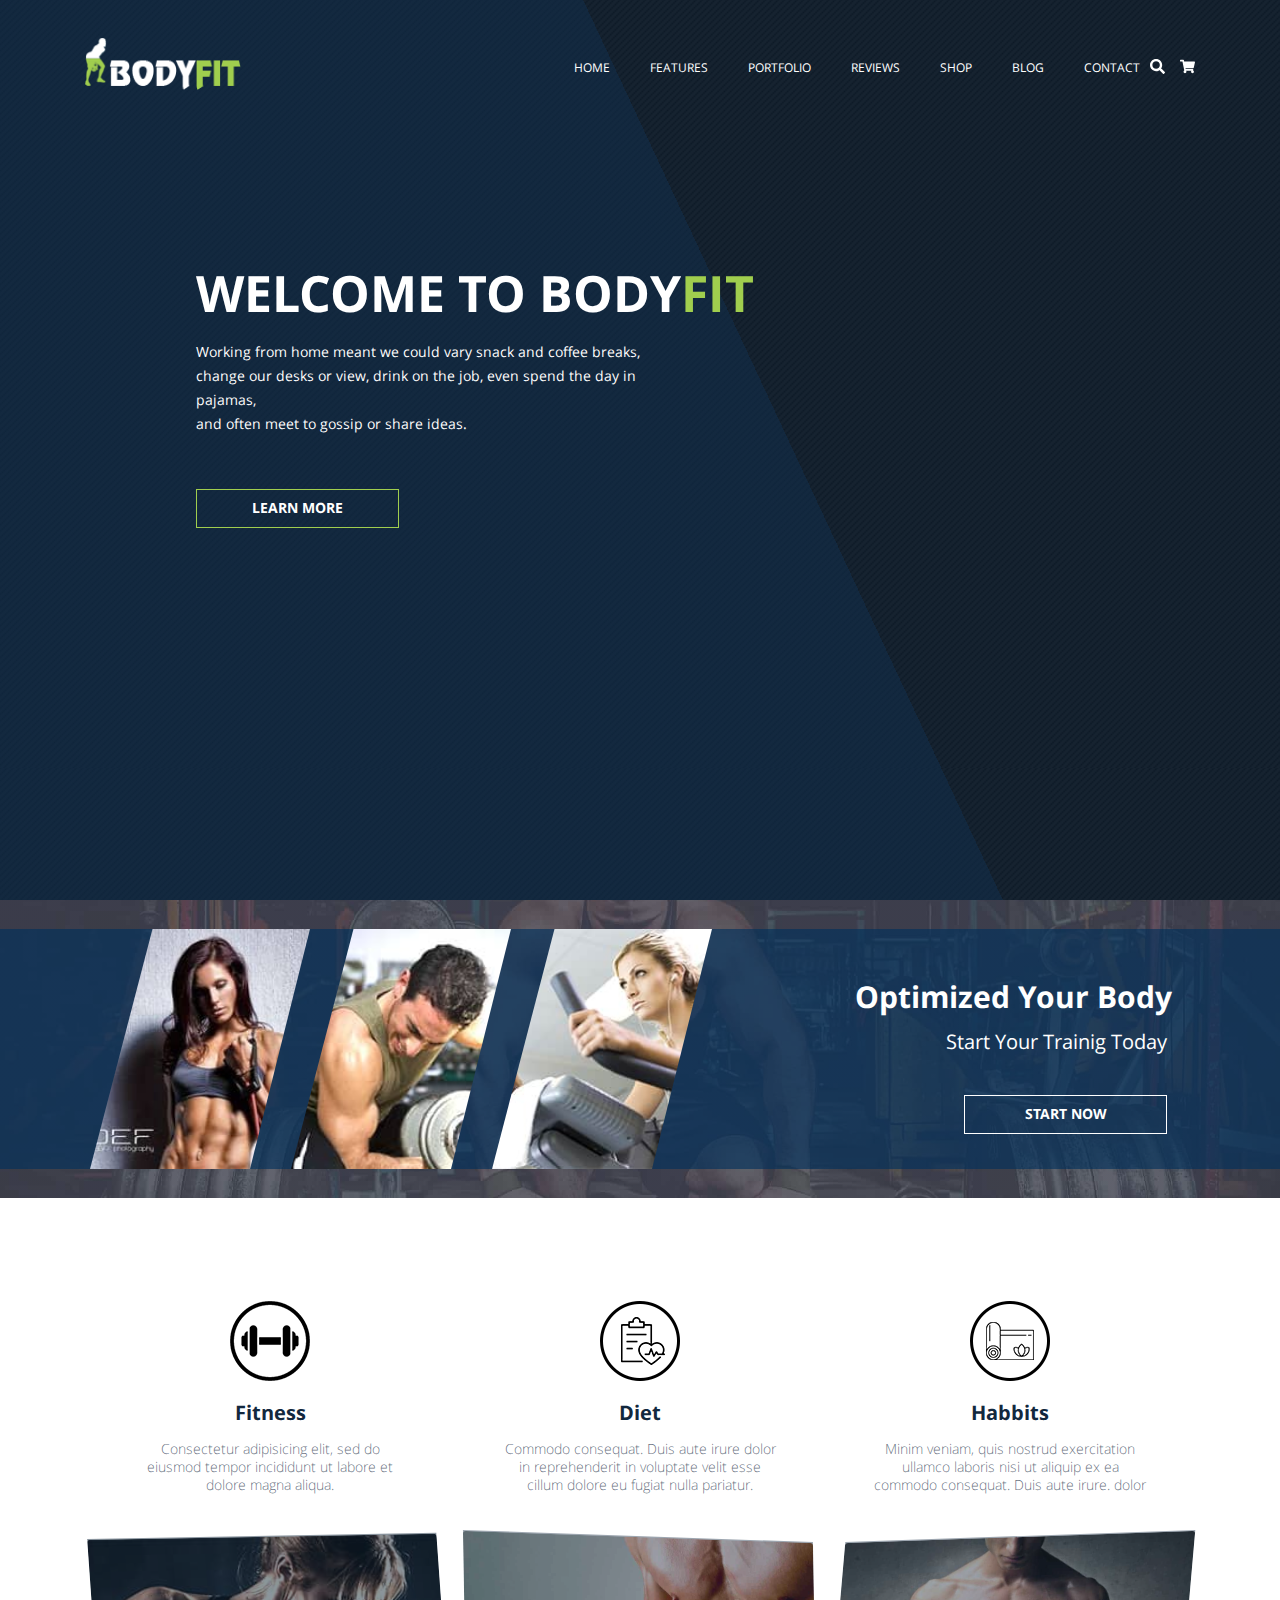
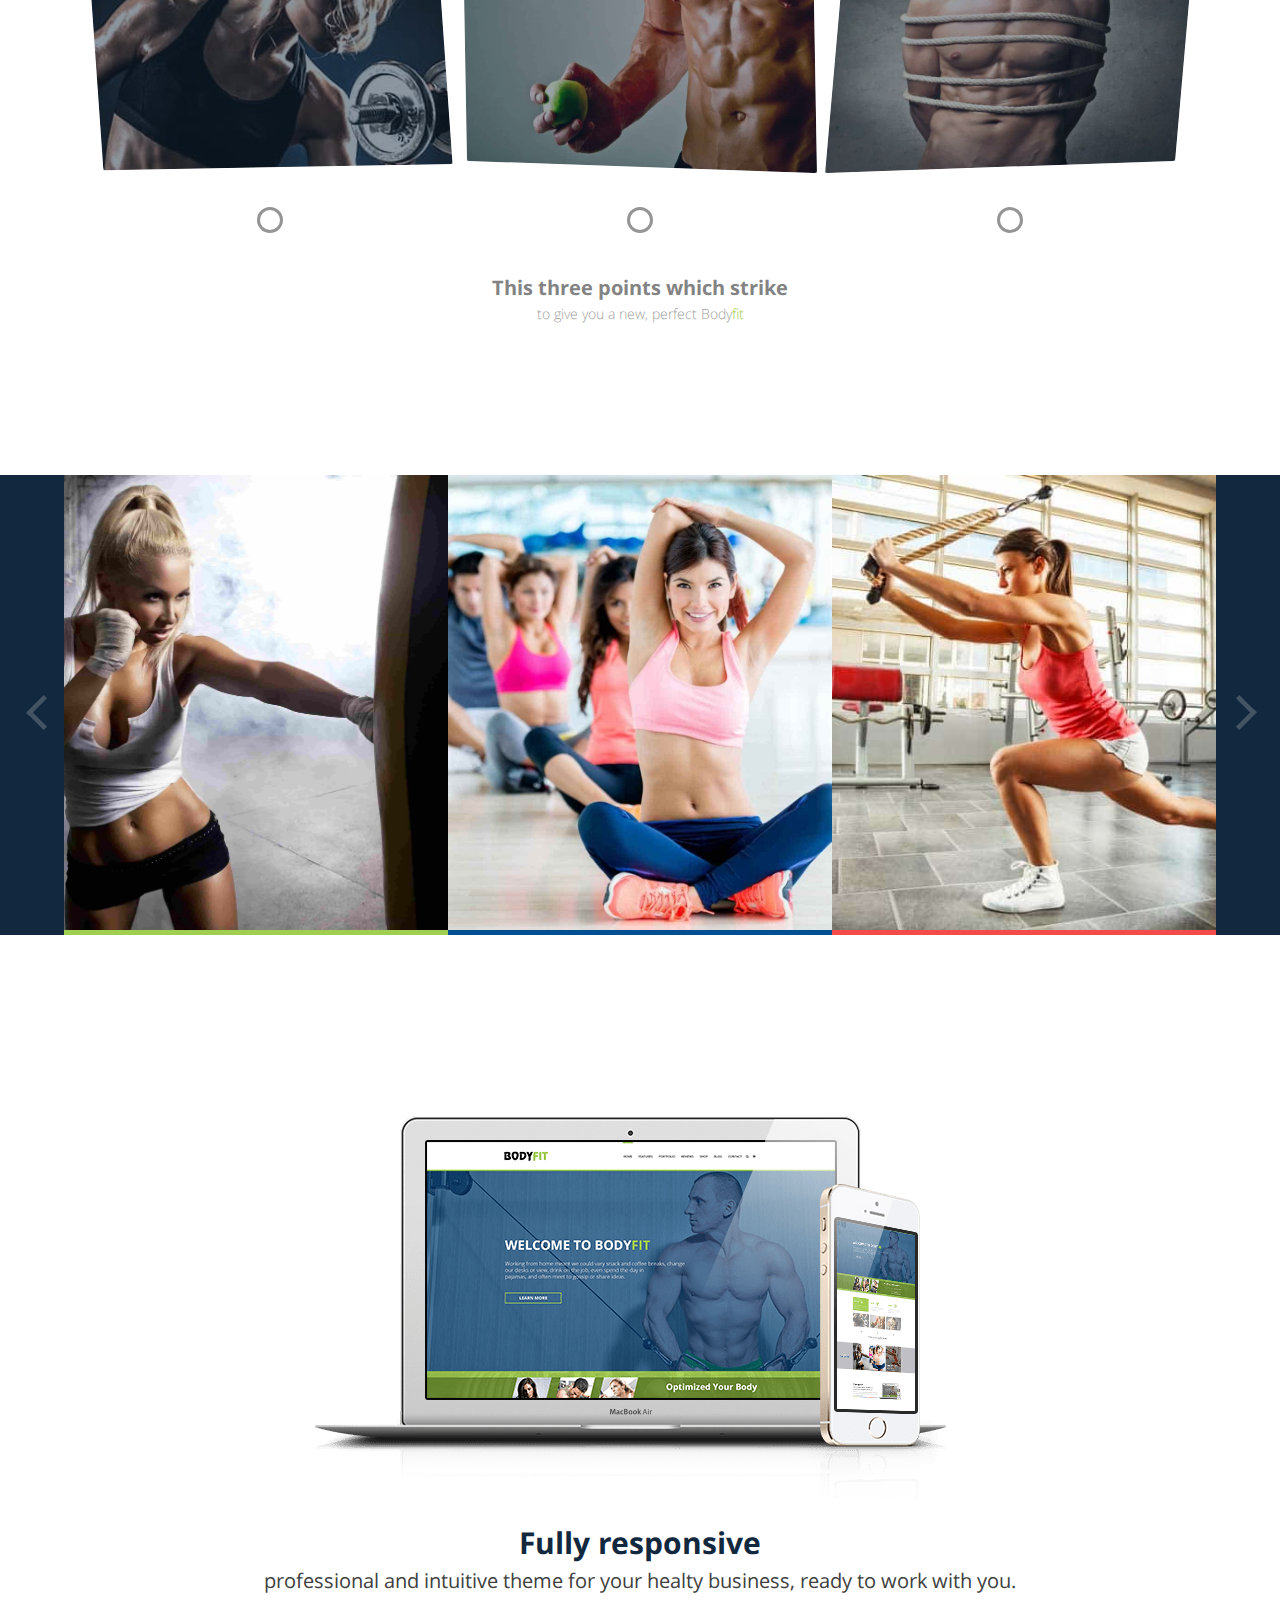
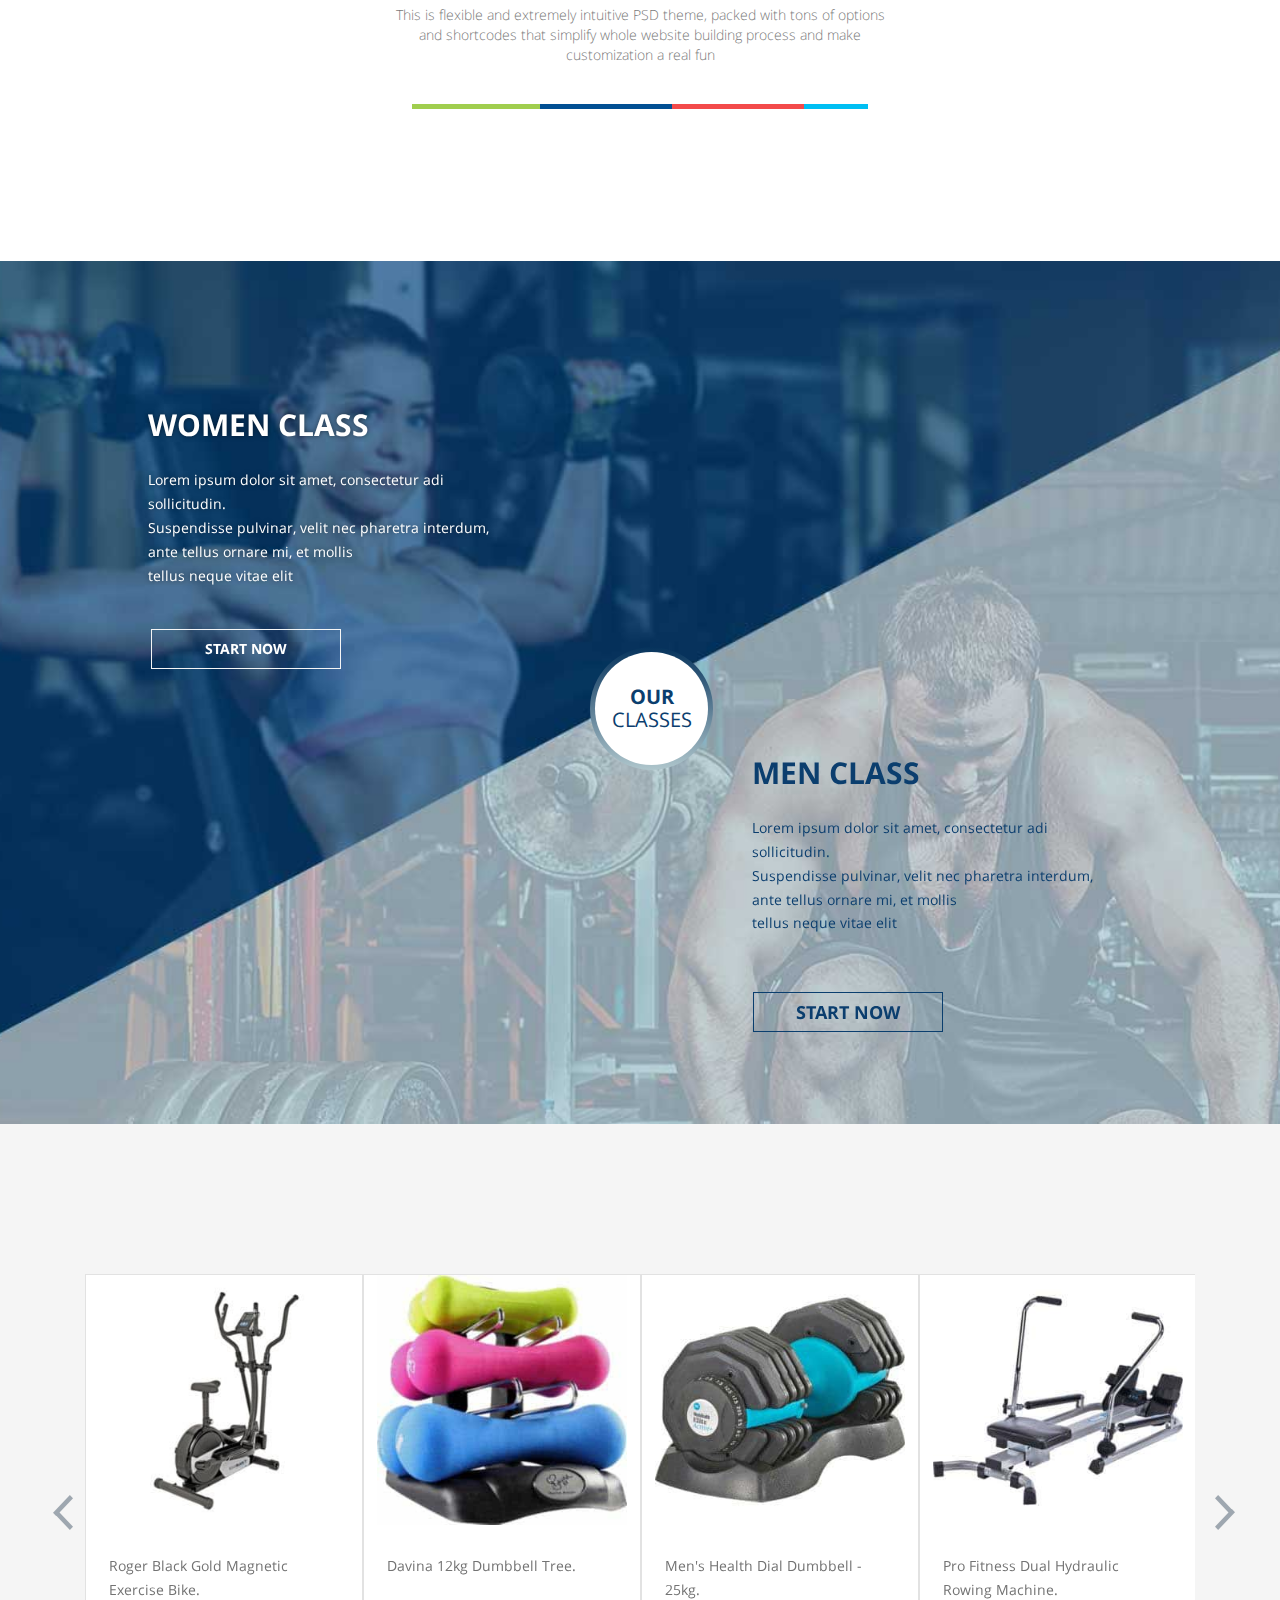
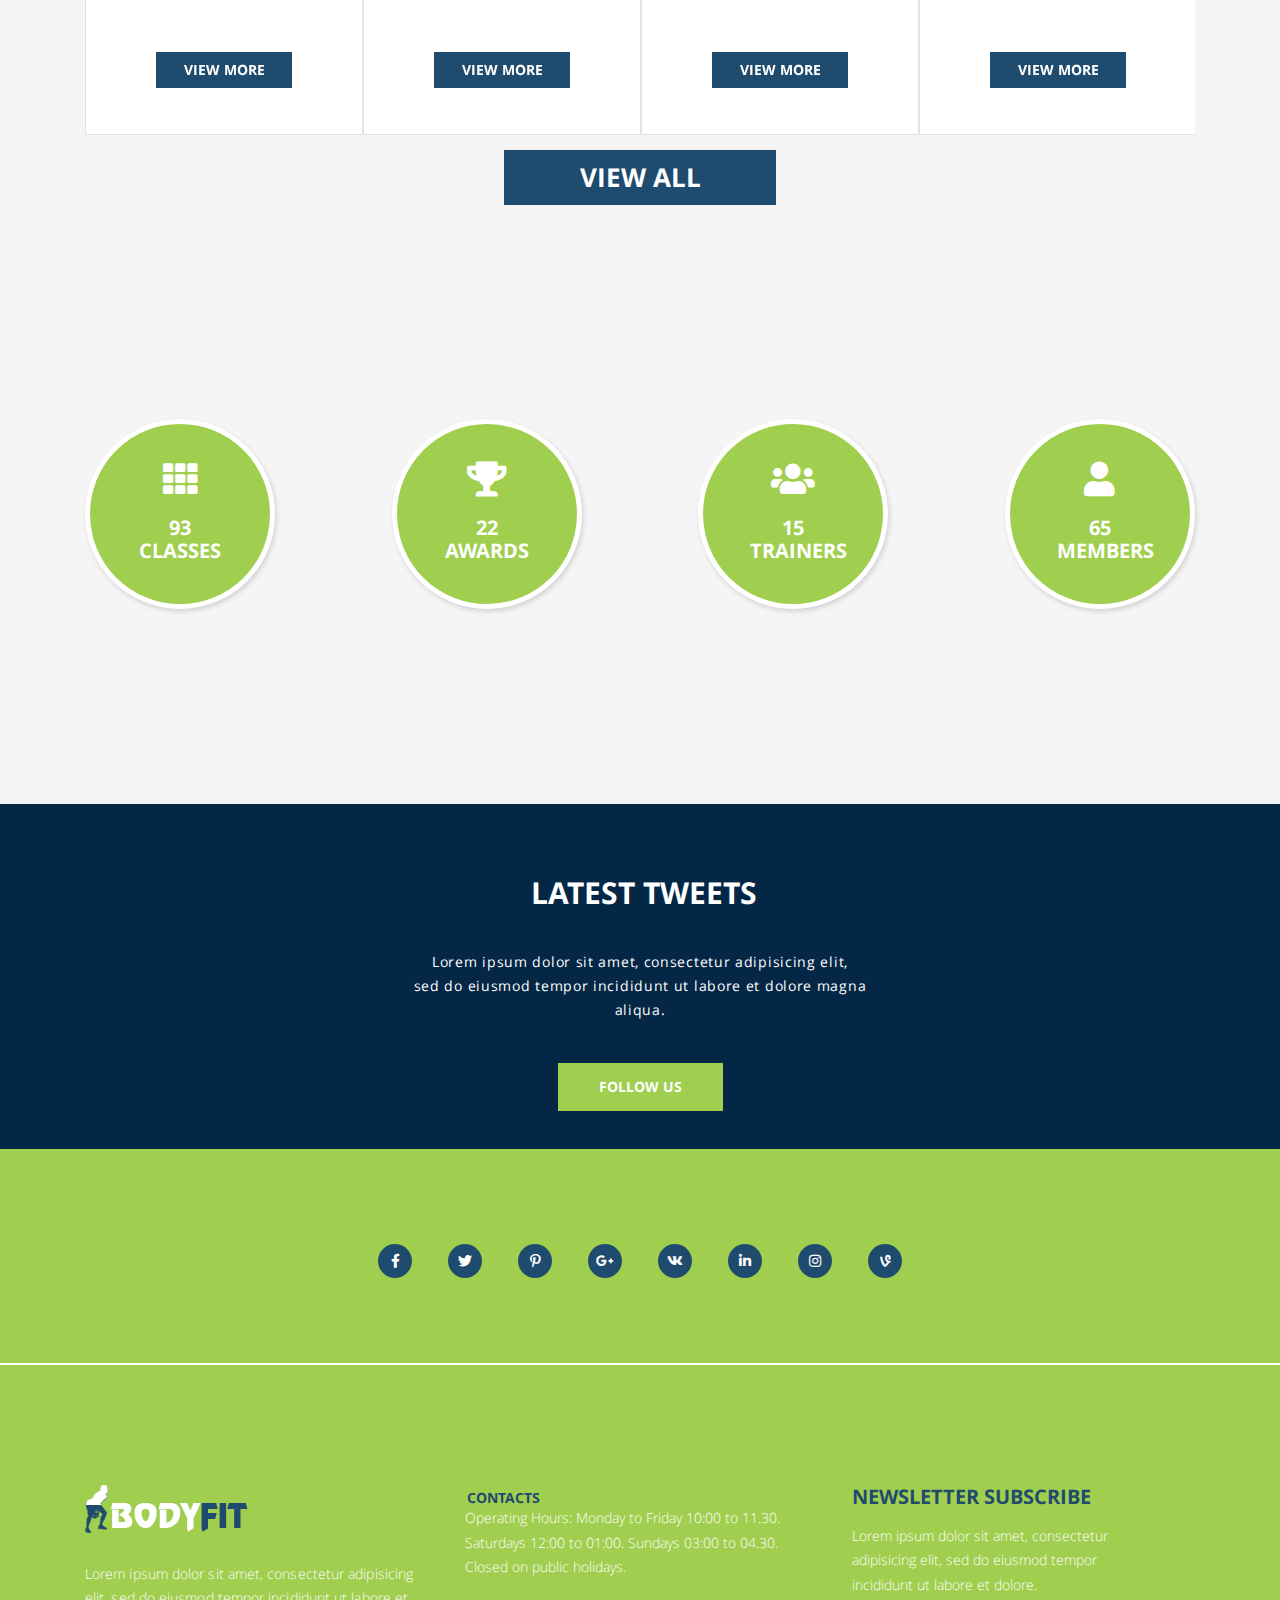
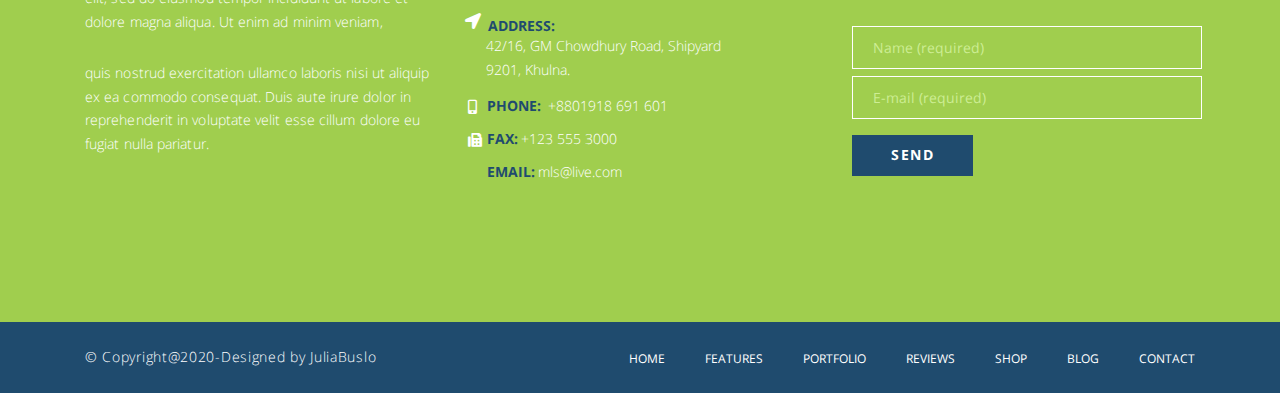
<file: index.html>
<!DOCTYPE html>
<html lang="en">
<head>
  <meta charset="UTF-8">
  <meta name="viewport" content="width=device-width, initial-scale=1.0">
  <meta http-equiv="X-UA-Compatible" content="ie=edge">
  <meta name="description" content="Optimized Your Body">
  <title>BODYFIT</title>
  <link rel="shortcut icon" href="./media/favicon.png" type="image/png">
  <link rel="stylesheet" href="./css/all.min.css">
  <link rel="stylesheet" href="./css/slick.css">
  <link rel="stylesheet" href="./css/slick-theme.css">
  <link rel="stylesheet" href="./fancybox/jquery.fancybox.min.css">
  <link rel="stylesheet" href="./css/main.css">
</head>
<body>
  <!-- header section -->
  <section class="header-container">
    <header class="header">
      <div class="container">
        <a class="logo" href="#home">
          <img src="./media/Logotype.png" alt="logotype image">
        </a>
        <div class="menu-container">
          <nav class="header-nav">
            <ul>
              <li><a href="#home">HOME</a></li>
              <li><a href="#features">FEATURES</a></li>
              <li><a href="#portfolio">PORTFOLIO</a></li>
              <li><a href="#reviews">REVIEWS</a></li>
              <li><a href="#shop">SHOP</a></li>
              <li><a href="#blog">BLOG</a></li>
              <li><a href="#contact">CONTACT</a></li>
            </ul>
          </nav>
          <ul class="menu-icons">
            <li><a href="#"><img src="./media/Search_icon.svg" alt="Search icon"></a></li>
            <li><a href="#"><img src="./media/shopping.svg" alt="Basket icon"></a></li>
          </ul>
        </div>
        <div class="menu-mobile">
          <div class="menu-mobile-btn">
            <span class="line-menu half start"></span>
            <span class="line-menu"></span>
            <span class="line-menu half end"></span>
          </div>
          <nav class="menu-box">
            <ul>
              <li><a class="menu-item" href="#home">HOME</a></li>
              <li><a class="menu-item" href="#features">FEATURES</a></li>
              <li><a class="menu-item" href="#portfolio">PORTFOLIO</a></li>
              <li><a class="menu-item" href="#reviews">REVIEWS</a></li>
              <li><a class="menu-item" href="#shop">SHOP</a></li>
              <li><a class="menu-item" href="#blog">BLOG</a></li>
              <li><a class="menu-item" href="#contact">CONTACT</a></li>
            </ul>
          </nav>
        </div>
      </div>
    </header>
    <div class="wr-title-text" id="home">
      <h1>WELCOME TO BODY<span class="logo-decoration">FIT</span></h1>
      <p>Working from home meant we could vary snack and coffee breaks, change our desks or view, drink on the job, even spend the day in pajamas,<br> and often meet to gossip or share ideas.</p>
      <a href="#class">LEARN MORE</a>
    </div>
    <ul class="navigation-slides">
      <li></li>
      <li></li>
      <li></li>
      <li></li>
      <li></li>
      <li></li>
    </ul>
  </section>
  <!-- features section -->
  <section class="wr-features" id="features">
    <div class="features-bg">
      <div class="container">
        <div class="features-workout-images">
          <div class="workout-title" data-title="WORKOUT FOR WOMEN
        WORKOUT FOR MEN">
            <img src="./media/features-first.jpg" alt="picture of sporty woman">
          </div>   
          <div class="workout-title" data-title="WORKOUT FOR WOMEN
        WORKOUT FOR MEN">
            <img src="./media/features-second.jpg" alt="picture of sporty man">
          </div>  
          <div class="workout-title" data-title="WORKOUT FOR WOMEN
          WORKOUT FOR MEN">
            <img src="./media/features-third.jpg" alt="picture of sporty girl">
          </div>  
        </div>
        <div class="fearure-title-text">
          <h3>Optimized Your Body </h3>
          <p>Start Your Trainig Today </p>
          <a href="#portfolio">START NOW</a>
        </div>
      </div>
    </div>
  </section>
<!-- services section -->
  <section class="wr-services" id="portfolio">
    <div class="container">
      <div class="services-content">
        <div class="serv-icons-fitness">
          <img src="./media/services-icon-fitness.png" alt="icon fitness">
          <h4>Fitness</h4>
          <p>Consectetur adipisicing elit, sed do eiusmod tempor incididunt ut labore et dolore magna aliqua.</p>
        </div>
        <div class="serv-image-fitness">
          <img src="./media/services-first.jpg" alt="picture of fitness">
          <div class="image-color"></div>
        </div>
        <span class="serv-ellipse-fitness"></span>
        <div class="serv-icons-diet">
          <img src="./media/services-icon-diet.png" alt="icon diet">
          <h4>Diet</h4>
          <p>Commodo consequat. Duis aute irure dolor in reprehenderit in voluptate velit esse cillum dolore eu fugiat nulla pariatur. 
  
              Excepteur sint occaecat cupidatat non proident, sunt in culpa qui officia deserunt mollit anim id est laborum. Sed ut perspiciatis unde omnis iste natus error sit voluptatem accusantium doloremque laudantium, totam rem aperiam, eaque ipsa quae ab illo inventore veritatis et quasi architecto beatae vitae dicta sunt explicabo. Nemo enim ipsam voluptatem quia voluptas sit aspernatur aut odit aut fugit, sed quia consequuntur magni dolores eos qui ratione voluptatem sequi nesciunt. Neque porro quisquam est, qui dolorem ipsum quia dolor sit amet, consectetur, adipisci velit, sed quia non numquam eius modi tempora incidunt ut labore et dolore magnam aliquam quaerat voluptatem.
              
               cupidatat non proident, sunt in culpa qui officia deserunt mollit anim id est laborum. Sed ut perspiciatis unde omnis iste natus error sit voluptatem accusantium doloremque laudantium, totam rem aperiam, eaque ipsa quae ab illo inventore veritatis et quasi architecto beatae vitae dicta sunt explicabo. Nemo enim ipsam voluptatem quia voluptas sit aspernatur aut odit aut fugit, sed quia consequuntur magni dolores eos qui ratione voluptatem sequi nesciunt. Neque porro quisquam est, qui dolorem ipsum quia dolor sit amet, consectetur, adipisci velit, sed quia non numquam eius modi tempora incidunt ut labore et dolore magnam aliquam quaerat voluptatem.</p>
        </div>
        <div class="serv-image-diet">
          <img src="./media/services-second.jpg" alt="picture of diet">
          <div class="image-color2"></div>
        </div>
        <span class="serv-ellipse-diet"></span>
        <div class="serv-icons-habbits">
          <img src="./media/services-icon-habbits.png" alt="icon habbits">
          <h4>Habbits</h4>
          <p>Minim veniam, quis nostrud exercitation ullamco laboris nisi ut aliquip ex ea commodo consequat. Duis aute irure.
  
              dolor in reprehenderit in voluptate velit esse cillum dolore eu fugiat nulla pariatur. Excepteur sint occaecat cupidatat non proident, sunt in culpa qui officia deserunt mollit anim id est laborum. Sed ut perspiciatis unde omnis iste natus error sit voluptatem accusantium doloremque laudantium, totam rem aperiam, eaque ipsa quae ab illo inventore veritatis et quasi architecto beatae vitae dicta sunt explicabo. Nemo enim ipsam voluptatem quia voluptas sit aspernatur aut odit aut fugit, sed quia consequuntur magni dolores eos qui ratione voluptatem sequi nesciunt. Neque porro quisquam est, qui dolorem ipsum quia dolor sit amet, consectetur, adipisci velit, sed quia non numquam eius modi tempora incidunt ut labore et dolore magnam aliquam quaerat voluptatem.</p>
        </div>
        <div class="serv-image-habbits">
          <img src="./media/services-third.jpg" alt="picture of Habbits">
          <div class="image-color3"></div>
        </div>
        <span class="serv-ellipse-habbits"></span>
      </div>
      <div class="service-description">
        <p>This three points which strike</p>
        <p>to give you a new, perfect Body<span>fit</span></p>
      </div>
    </div>
  </section>
<!-- daily shedule section -->
  <section class="wr-shedule" id="reviews">
    <div class="container">
      <div class="shedule-slider">
        <div class="slide slide-border-green">
          <img src="./media/dailyshedule-slider-first.jpg" alt="picture for boxing classes">
          <div class="shedule-hidden">
            <p>BOXING FOR GIRLS</p>
            <p>10:30 AM - 11:30 AM</p>
          </div>
        </div>
        <div class="slide slide-border-blue">
          <img src="./media/dailyshedule-slider-second.jpg" alt="picture for yoga classes">
          <div class="shedule-hidden">
            <p>YOGA FOR GIRLS</p>
            <p>12:00 PM - 01:00 PM</p>
          </div>
        </div>
        <div class="slide slide-border-red">
          <img src="./media/dailyshedule-slider-third.jpg" alt="picture for fitness classes">
          <div class="shedule-hidden">
            <p>FITNESS FOR GIRLS</p>
            <p>04:00 PM - 05:00 PM</p>
          </div>
        </div>
        <div class="slide slide-border-yellow">
          <img src="./media/dailyshedule-slider-fourth.jpg" alt="picture for strength exercises">
          <div class="shedule-hidden">
            <p>STRENGTH FOR GIRLS</p>
            <p>06:30 PM - 07:30 PM</p>
          </div>
        </div>
      </div>
    </div>
  </section>
<!-- responsive section -->
  <section class="wr-responsive">
    <div class="container">
      <div class="digital">
        <img src="./media/digital-display.png" alt="picture of Macbook and iphone">
      </div>
      <div class="responsive-text">
        <h4>Fully responsive</h4>
        <p>professional and intuitive theme for your healty business, ready to work with you.</p>
        <p>This is flexible and extremely intuitive PSD theme, packed with tons of options 
          and shortcodes that simplify whole website building process and
          make customization a real fun</p>
      </div>
    </div>
  </section>
<!-- class section -->
  <section class="wr-class" id="class">
    <div class="container">
      <div class="class-body-text">
        <a href="#home">OUR
        <span>CLASSES</span></a>
      </div>
      <div class="women-classes">
        <h4>WOMEN CLASS</h4>
        <p>Lorem ipsum dolor sit amet, consectetur adi sollicitudin.
          Suspendisse pulvinar, velit nec pharetra interdum, 
          ante tellus ornare mi, et mollis 
          tellus neque vitae elit</p>
        <a href="#home">START NOW</a>
      </div>
      <div class="men-classes">
        <h4>MEN CLASS</h4>
        <p>Lorem ipsum dolor sit amet, consectetur adi sollicitudin.
          Suspendisse pulvinar, velit nec pharetra interdum, 
          ante tellus ornare mi, et mollis 
          tellus neque vitae elit</p>
        <a href="#home">START NOW</a>
      </div>
    </div>
  </section>
<!-- shop and statistics section -->
  <section class="wr-statistics" id="shop">
    <div class="container">
      <div class="showcase-slider">
        <div class="showcase">
          <div class="showcase-image">
            <img src="./media/shopAndStatistics-first.jpg" alt="picture of sport equipment">
            <a data-fancybox="gallery" href="./media/shopAndStatistics-first.jpg" class="stat-hidden-text">QUICK VIEW</a>
          </div>
          <p>Roger Black Gold Magnetic Exercise Bike.</p>
          <a class="stat-more-info" href="./shop-grid.html">VIEW MORE</a>
        </div>
        <div class="showcase">
          <div class="showcase-image">
            <img src="./media/shopAndStatistics-second.jpg" alt="picture of sport equipment">
            <a data-fancybox="gallery" href="./media/shopAndStatistics-second.jpg" class="stat-hidden-text">QUICK VIEW</a>
          </div>
          <p>Davina 12kg Dumbbell Tree.</p>
          <a class="stat-more-info" href="./shop-grid.html">VIEW MORE</a>
        </div>
        <div class="showcase">
          <div class="showcase-image">
            <img src="./media/shopAndStatistics-third.jpg" alt="picture of sport equipment">
            <a data-fancybox="gallery" href="./media/shopAndStatistics-third.jpg" class="stat-hidden-text">QUICK VIEW</a>
          </div>
          <p>Men's Health Dial Dumbbell - 25kg.</p>
          <a class="stat-more-info" href="./shop-grid.html">VIEW MORE</a>
        </div>
        <div class="showcase">
          <div class="showcase-image">
            <img src="./media/shopAndStatistics-fourth.jpg" alt="picture of sport equipment">
            <a data-fancybox="gallery" href="./media/shopAndStatistics-fourth.jpg" class="stat-hidden-text">QUICK VIEW</a>
          </div>
          <p>Pro Fitness Dual Hydraulic Rowing Machine.</p>
          <a class="stat-more-info" href="./shop-grid.html">VIEW MORE</a>
        </div>
        <div class="showcase">
          <div class="showcase-image">
            <img src="./media/shopAndStatistics-fifth.jpg" alt="picture of sport equipment">
            <a data-fancybox="gallery" href="./media/shopAndStatistics-fifth.jpg" class="stat-hidden-text">QUICK VIEW</a>
          </div>
          <p>Pro Fitness Cast Dumbbell Set - 20kg.</p>
          <a class="stat-more-info" href="./shop-grid.html">VIEW MORE</a>
        </div>
        <div class="showcase">
          <div class="showcase-image">
            <img src="./media/shopAndStatistics-sixth.jpg" alt="picture of sport equipment">
            <a data-fancybox="gallery" href="./media/shopAndStatistics-sixth.jpg" class="stat-hidden-text">QUICK VIEW</a>
          </div>
          <p>New Sneakers Sport Shoes For Men Women.</p>
          <a class="stat-more-info" href="./shop-grid.html">VIEW MORE</a>
        </div>
        <div class="showcase">
          <div class="showcase-image">
            <img src="./media/shopAndStatistics-seventh.jpg" alt="picture of sport equipment">
            <a data-fancybox="gallery" href="./media/shopAndStatistics-seventh.jpg" class="stat-hidden-text">QUICK VIEW</a>
          </div>
          <p>Men's Health Kettlebell - 20kg.</p>
          <a class="stat-more-info" href="./shop-grid.html">VIEW MORE</a>
        </div>
        <div class="showcase">
          <div class="showcase-image">
            <img src="./media/shopAndStatistics-eighth.jpg" alt="picture of sport equipment">
            <a data-fancybox="gallery" href="./media/shopAndStatistics-eighth.jpg" class="stat-hidden-text">QUICK VIEW</a>
          </div>
          <p>Men's Health Suspension Trainer.</p>
          <a class="stat-more-info" href="./shop-grid.html">VIEW MORE</a>
        </div>
      </div>
      <a href="./shop.html" class="view-shop">View all</a>
      <div class="statistics">
        <a href="#home" class="stat-sec">
          <i class="fas fa-th"></i>
          <p>93 CLASSES</p>
        </a>
        <a href="#home" class="stat-sec">
          <i class="fas fa-trophy"></i>
          <p>22 AWARDS</p>
        </a>
        <a href="#home" class="stat-sec">
          <i class="fas fa-users"></i>
          <p>15 TRAINERS</p>
        </a>
        <a href="#home" class="stat-sec">
          <i class="fas fa-user"></i>
          <p>65 MEMBERS</p>
        </a>
      </div>
    </div>
  </section>
<!-- twetts section -->
  <section class="wr-twetts" id="blog">
    <ul class="twetts-slides">
      <li></li>
      <li></li>
    </ul>
    <div class="container">
      <h3>LATEST TWEETS</h3>
      <p>Lorem ipsum dolor sit amet, consectetur adipisicing elit, 
        sed do eiusmod tempor incididunt ut labore et dolore magna aliqua.</p>
      <a href="#contact">FOLLOW US</a>
    </div>
  </section>
<!-- footer section -->
  <section class="footer-container">
    <div class="social-icons">
      <a href="https://www.facebook.com/" target="_blank"><i class="fab fa-facebook-f"></i></a>
      <a href="https://twitter.com/" target="_blank"><i class="fab fa-twitter"></i></a>
      <a href="https://www.pinterest.com/" target="_blank"><i class="fab fa-pinterest-p"></i></a>
      <a href="https://aboutme.google.com/" target="_blank"><i class="fab fa-google-plus-g"></i></a>
      <a href="https://vk.com/" target="_blank"><i class="fab fa-vk"></i></a>
      <a href="https://www.linkedin.com/" target="_blank"><i class="fab fa-linkedin-in"></i></a>
      <a href="https://www.instagram.com/" target="_blank"><i class="fab fa-instagram"></i></a>
      <a href="https://vine.co/" target="_blank"><i class="fab fa-vine"></i></a>
    </div>
    <div class="footer-shape"></div>
    <div class="container" id="contact">
      <div class="footer-logo">
        <img src="./media/logo-footer.png" alt="picture of logo">
        <p>Lorem ipsum dolor sit amet, consectetur adipisicing elit, sed do eiusmod tempor incididunt ut labore et dolore magna aliqua. Ut enim ad minim veniam, </p>
        <p>quis nostrud exercitation ullamco laboris nisi ut aliquip ex ea commodo consequat. Duis aute irure dolor in reprehenderit in voluptate velit esse cillum dolore eu fugiat nulla pariatur. </p>
      </div>
      <div class="footer-contacts">
        <h5>CONTACTS</h5>
        <p>Operating Hours: Monday to Friday 10:00 to 11.30. Saturdays 12:00 to 01:00. Sundays 03:00 to 04.30. Closed on public holidays.</p>
        <div class="footer-adress">
          <i class="fas fa-location-arrow"></i>
          <h5>ADDRESS:</h5>
          <p>42/16, GM Chowdhury Road, Shipyard 9201, Khulna.</p>
        </div>
        <ul>
          <li>
            <a href="tel: +8801918691601">
              <i class="fas fa-mobile-alt"></i>
              <span>PHONE:</span> +8801918 691 601
            </a>
          </li>
          <li> 
            <a href="tel: +1235553000">
              <i class="fas fa-fax"></i>
              <span>FAX:</span>+123 555 3000
            </a>
          </li>
          <li>
            <a href="mailto:mls@live.com">
              <span>EMAIL:</span>mls@live.com
            </a>
          </li>
        </ul>
      </div>
      <div class="footer-newsletter">
        <h4>NEWSLETTER SUBSCRIBE</h4>
        <p>Lorem ipsum dolor sit amet, consectetur
          adipisicing elit, sed do eiusmod tempor
          incididunt ut labore et dolore.</p>
        <form class="main-form" action="https://formspree.io/xeqzlwez" method="POST">
          <input type="text" placeholder="Name (required)" name="name" required>
          <input type="email" placeholder="E-mail (required)" name="email" required> 
          <button type="submit">SEND</button>
        </form>
      </div>
    </div>
  </section>
  <footer>
    <div class="container">
      <p>&copy; Copyright@2020-Designed by JuliaBuslo</p>
      <ul>
        <li><a href="#home">HOME</a></li>
        <li><a href="#features">FEATURES</a></li>
        <li><a href="#portfolio">PORTFOLIO</a></li>
        <li><a href="#reviews">REVIEWS</a></li>
        <li><a href="#shop">SHOP</a></li>
        <li><a href="#blog">BLOG</a></li>
        <li><a href="#contact">CONTACT</a></li>
      </ul>
    </div>
  </footer>
  <script src="./js/jquery-3.4.1.min.js"></script>
  <script src="./js/slick.min.js"></script>
  <script src="./fancybox/jquery.fancybox.min.js"></script>
  <script src="./js/script.js"></script>
</body>
</html>
</file>
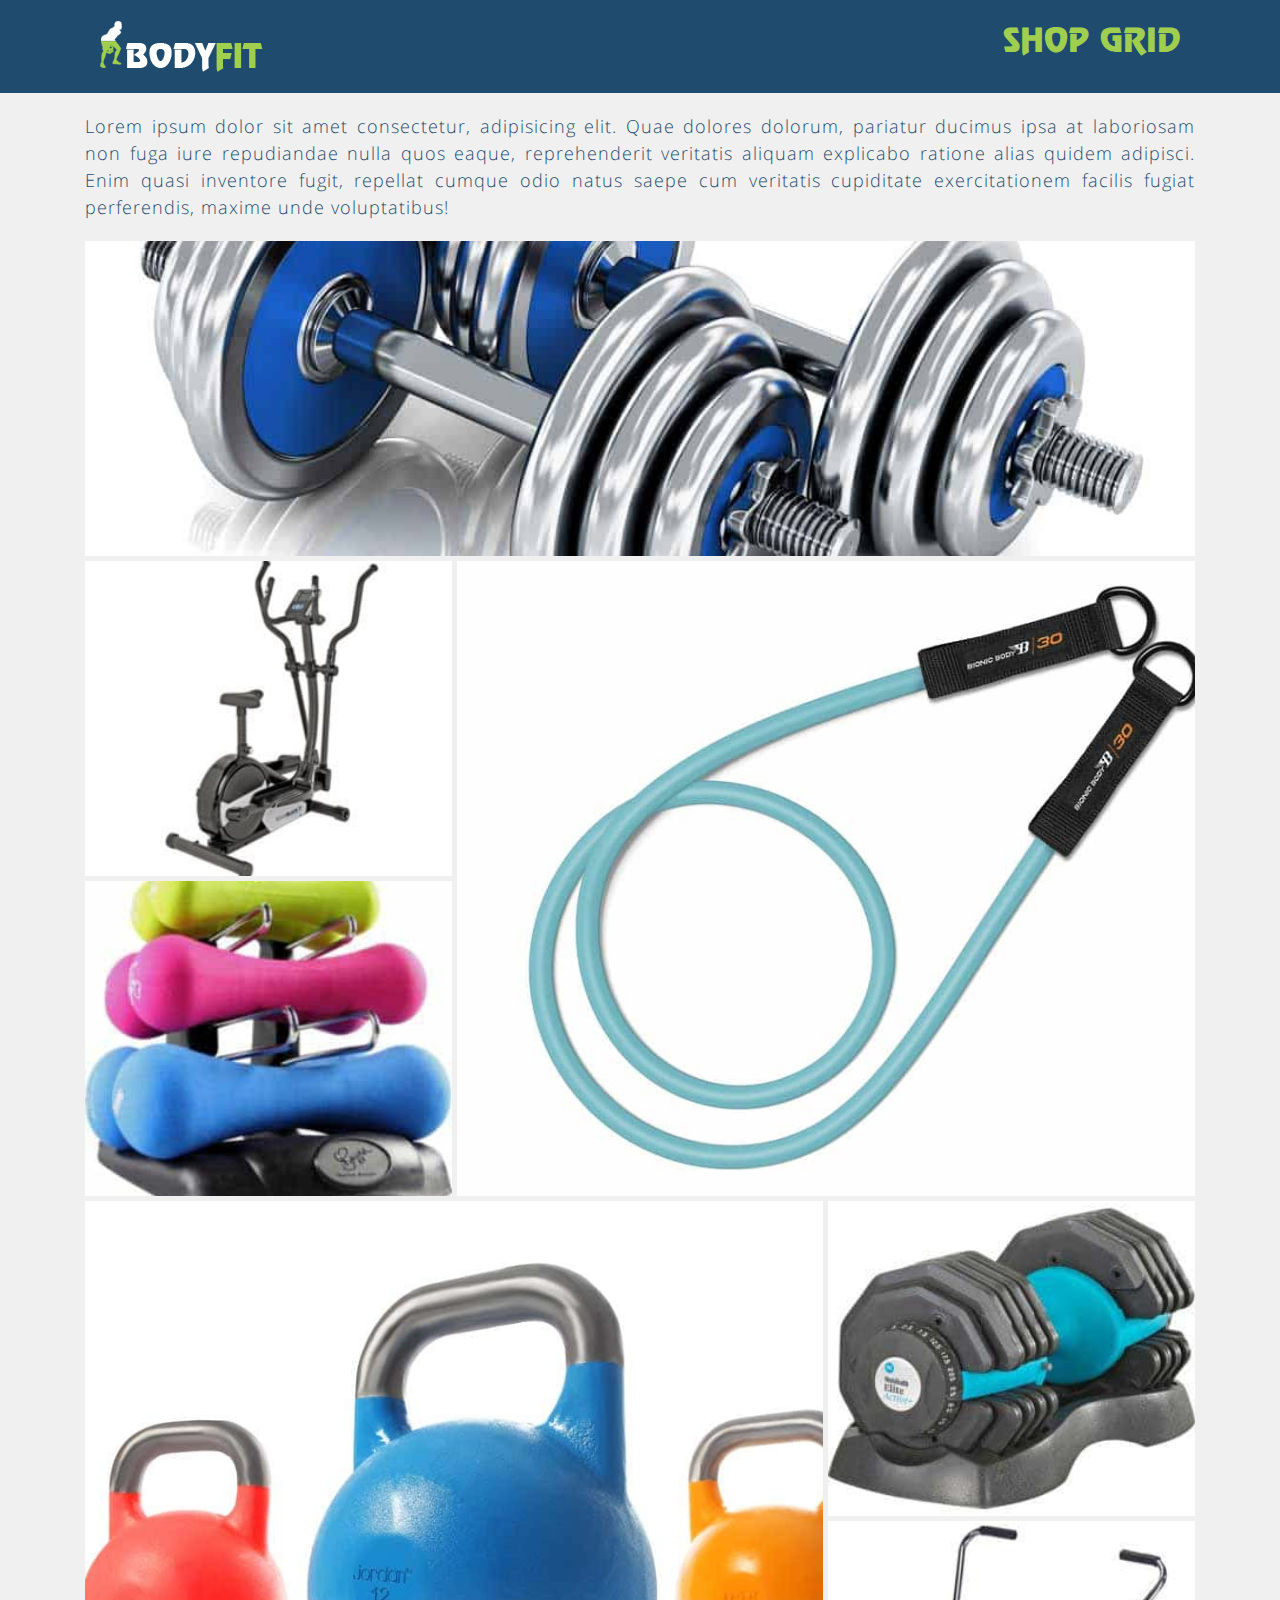
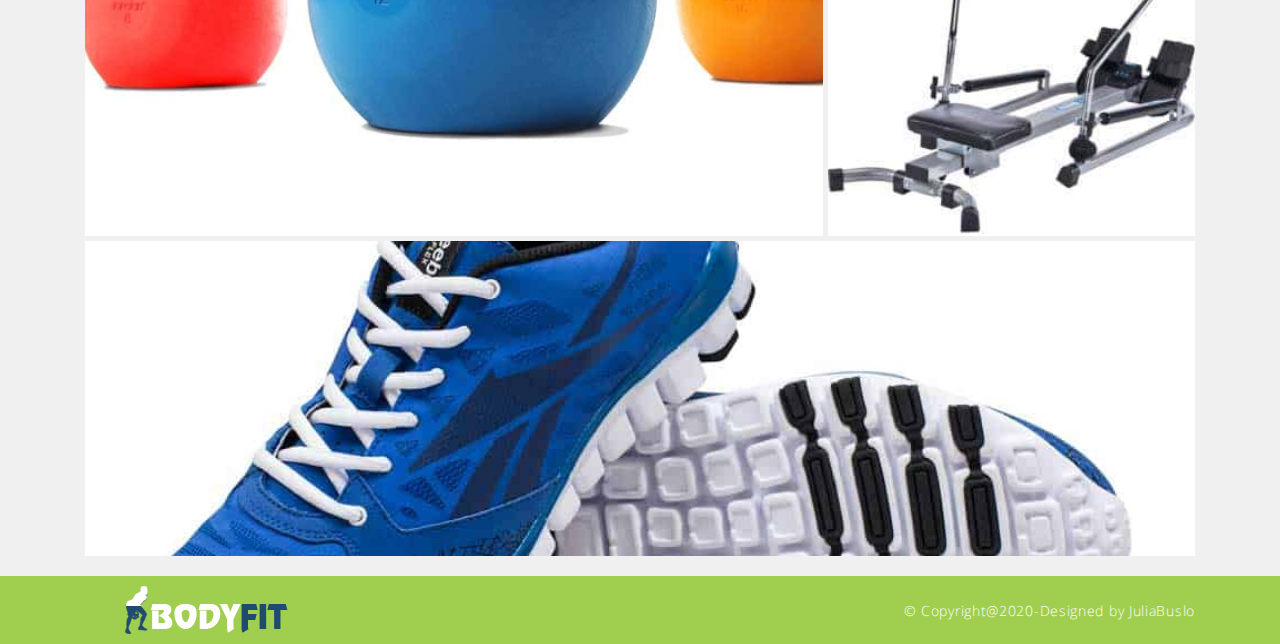
<file: shop-grid.html>
<!DOCTYPE html>
<html lang="en">
<head>
    <meta charset="UTF-8">
    <meta name="viewport" content="width=device-width, initial-scale=1.0">
    <meta http-equiv="X-UA-Compatible" content="ie=edge">
    <meta name="description" content="Shop for Your shape">
    <title>SHOP GRID</title>
    <link rel="shortcut icon" href="./media/favicon.png" type="image/png">
    <link rel="stylesheet" href="./css/all.min.css">
    <link rel="stylesheet" href="./fancybox/jquery.fancybox.min.css">
    <link rel="stylesheet" href="./css/bootstrap.min.css">
    <link rel="stylesheet" href="./css/main.css">
</head>
<body>
    <header class="header-grid">
        <div class="container">
            <a href="./index.html">
                <img src="./media/Logotype.png" alt="logo picture">
            </a>
            <h3>SHOP GRID</h3>
        </div>
    </header>
    <section class="shop-page-grid">
        <div class="container">
            <p>Lorem ipsum dolor sit amet consectetur, adipisicing elit. Quae dolores dolorum, pariatur ducimus ipsa at laboriosam non fuga iure repudiandae nulla quos eaque, reprehenderit veritatis aliquam explicabo ratione alias quidem adipisci. Enim quasi inventore fugit, repellat cumque odio natus saepe cum veritatis cupiditate exercitationem facilis fugiat perferendis, maxime unde voluptatibus!</p>
            <div class="shop-page-gallery">
                <div class="gallery-picture picture1">
                    <a data-fancybox="gallery" href="./media/shopAndStatistics-first.jpg">
                        <img src="./media/shopAndStatistics-first.jpg" alt="picture">
                    </a>
                </div>
                <div class="gallery-picture picture2">
                    <a data-fancybox="gallery" href="./media/shopAndStatistics-eighth.jpg">
                        <img src="./media/shopAndStatistics-eighth.jpg" alt="picture">
                    </a>
                </div>
                <div class="gallery-picture picture3">
                    <a data-fancybox="gallery" href="./media/shopAndStatistics-second.jpg">
                        <img src="./media/shopAndStatistics-second.jpg" alt="picture">
                    </a>
                </div>
                <div class="gallery-picture picture4">
                    <a data-fancybox="gallery" href="./media/shopAndStatistics-seventh.jpg">
                        <img src="./media/shopAndStatistics-seventh.jpg" alt="picture">
                    </a>
                </div>
                <div class="gallery-picture picture5">
                    <a data-fancybox="gallery" href="./media/shopAndStatistics-third.jpg">
                        <img src="./media/shopAndStatistics-third.jpg" alt="picture">
                    </a>
                </div>
                <div class="gallery-picture picture6">
                    <a data-fancybox="gallery" href="./media/shopAndStatistics-sixth.jpg">
                        <img src="./media/shopAndStatistics-sixth.jpg" alt="picture">
                    </a>
                </div>
                <div class="gallery-picture picture7">
                    <a data-fancybox="gallery" href="./media/shopAndStatistics-fourth.jpg">
                        <img src="./media/shopAndStatistics-fourth.jpg" alt="picture">
                    </a>
                </div>
                <div class="gallery-picture picture8">
                    <a data-fancybox="gallery" href="./media/shopAndStatistics-fifth.jpg">
                        <img src="./media/shopAndStatistics-fifth.jpg" alt="picture">
                    </a>
                </div>
            </div>
        </div>
    </section>
    <footer class="footer-grid">
        <div class="container">
            <a href="#">
                <img src="./media/logo-footer.png" alt="footer logo">
            </a>
            <p>© Copyright@2020-Designed by JuliaBuslo</p>
        </div>
    </footer>

    <script src="./js/jquery-3.4.1.min.js"></script>
    <script src="./fancybox/jquery.fancybox.min.js"></script>
    <script src="./js/bootstrap.min.js"></script>
    <!-- <script src="./js/script.js"></script> -->
</body>
</html>
</file>
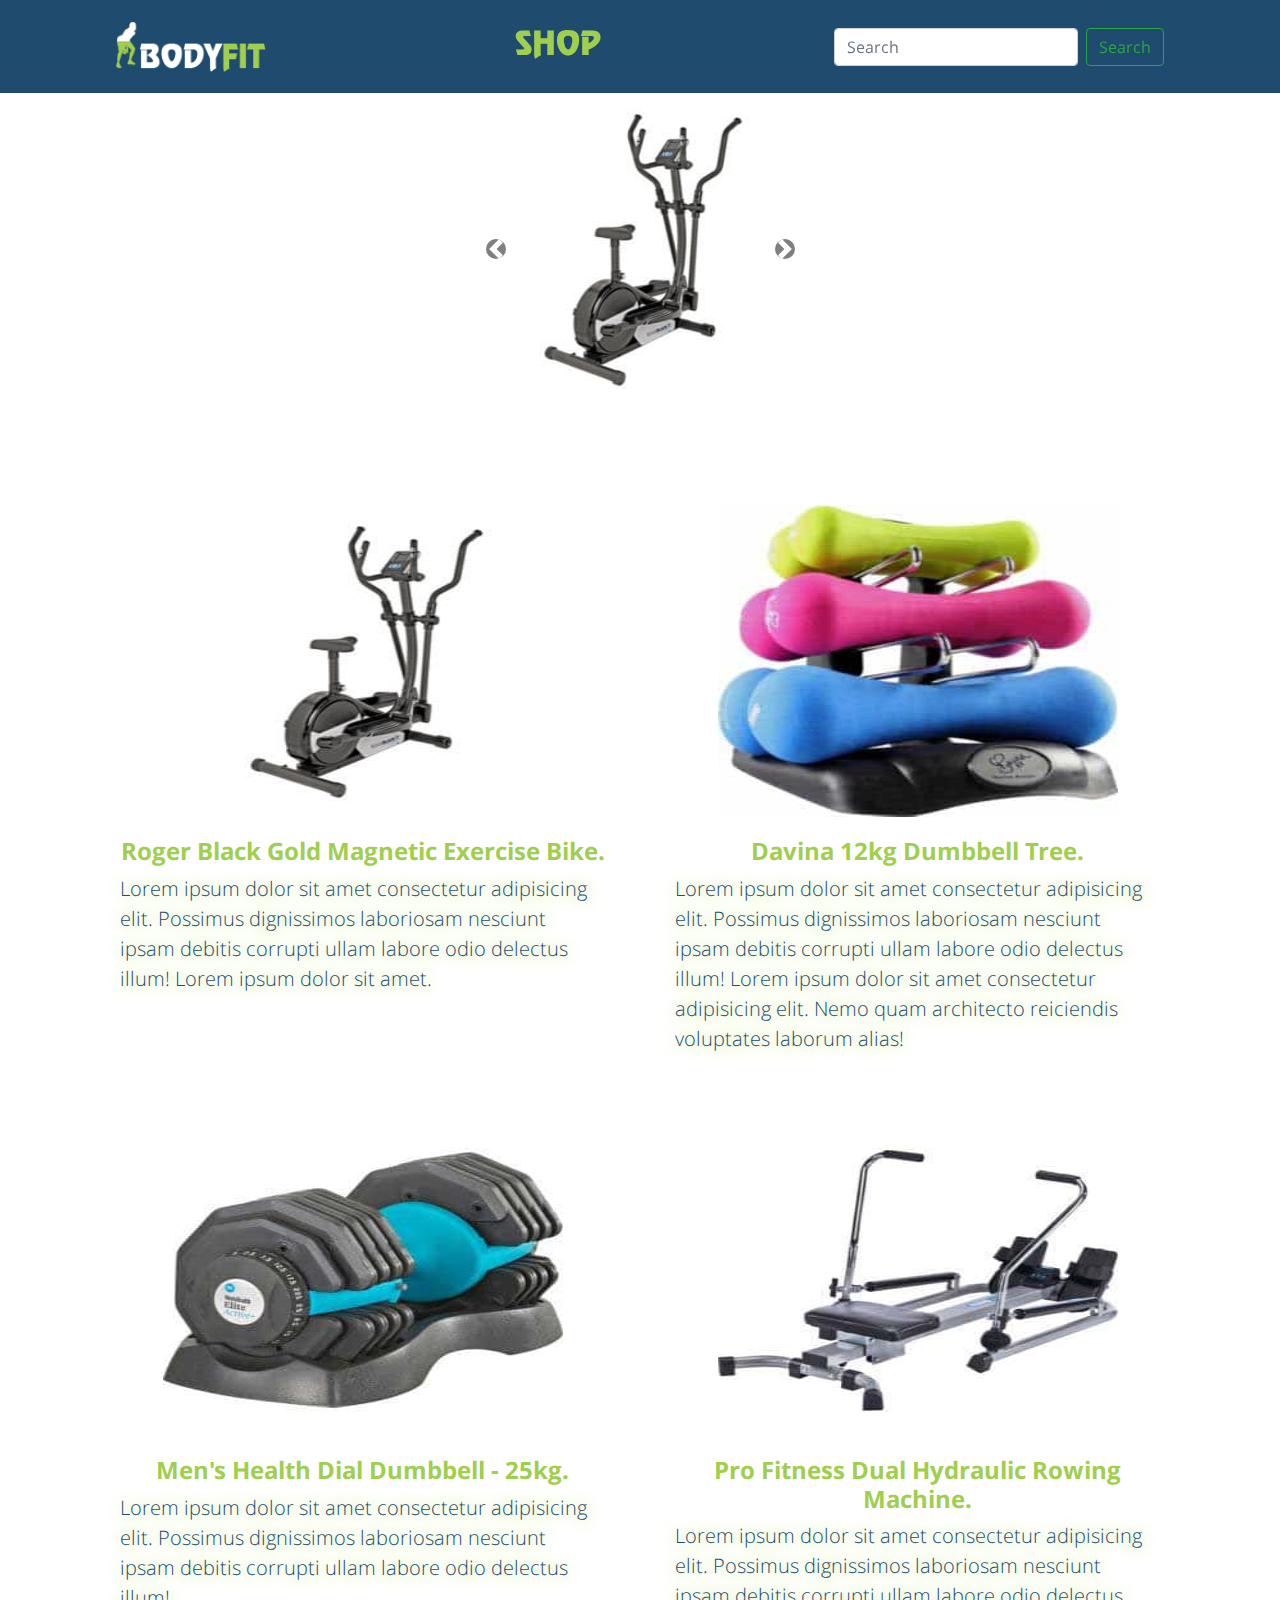
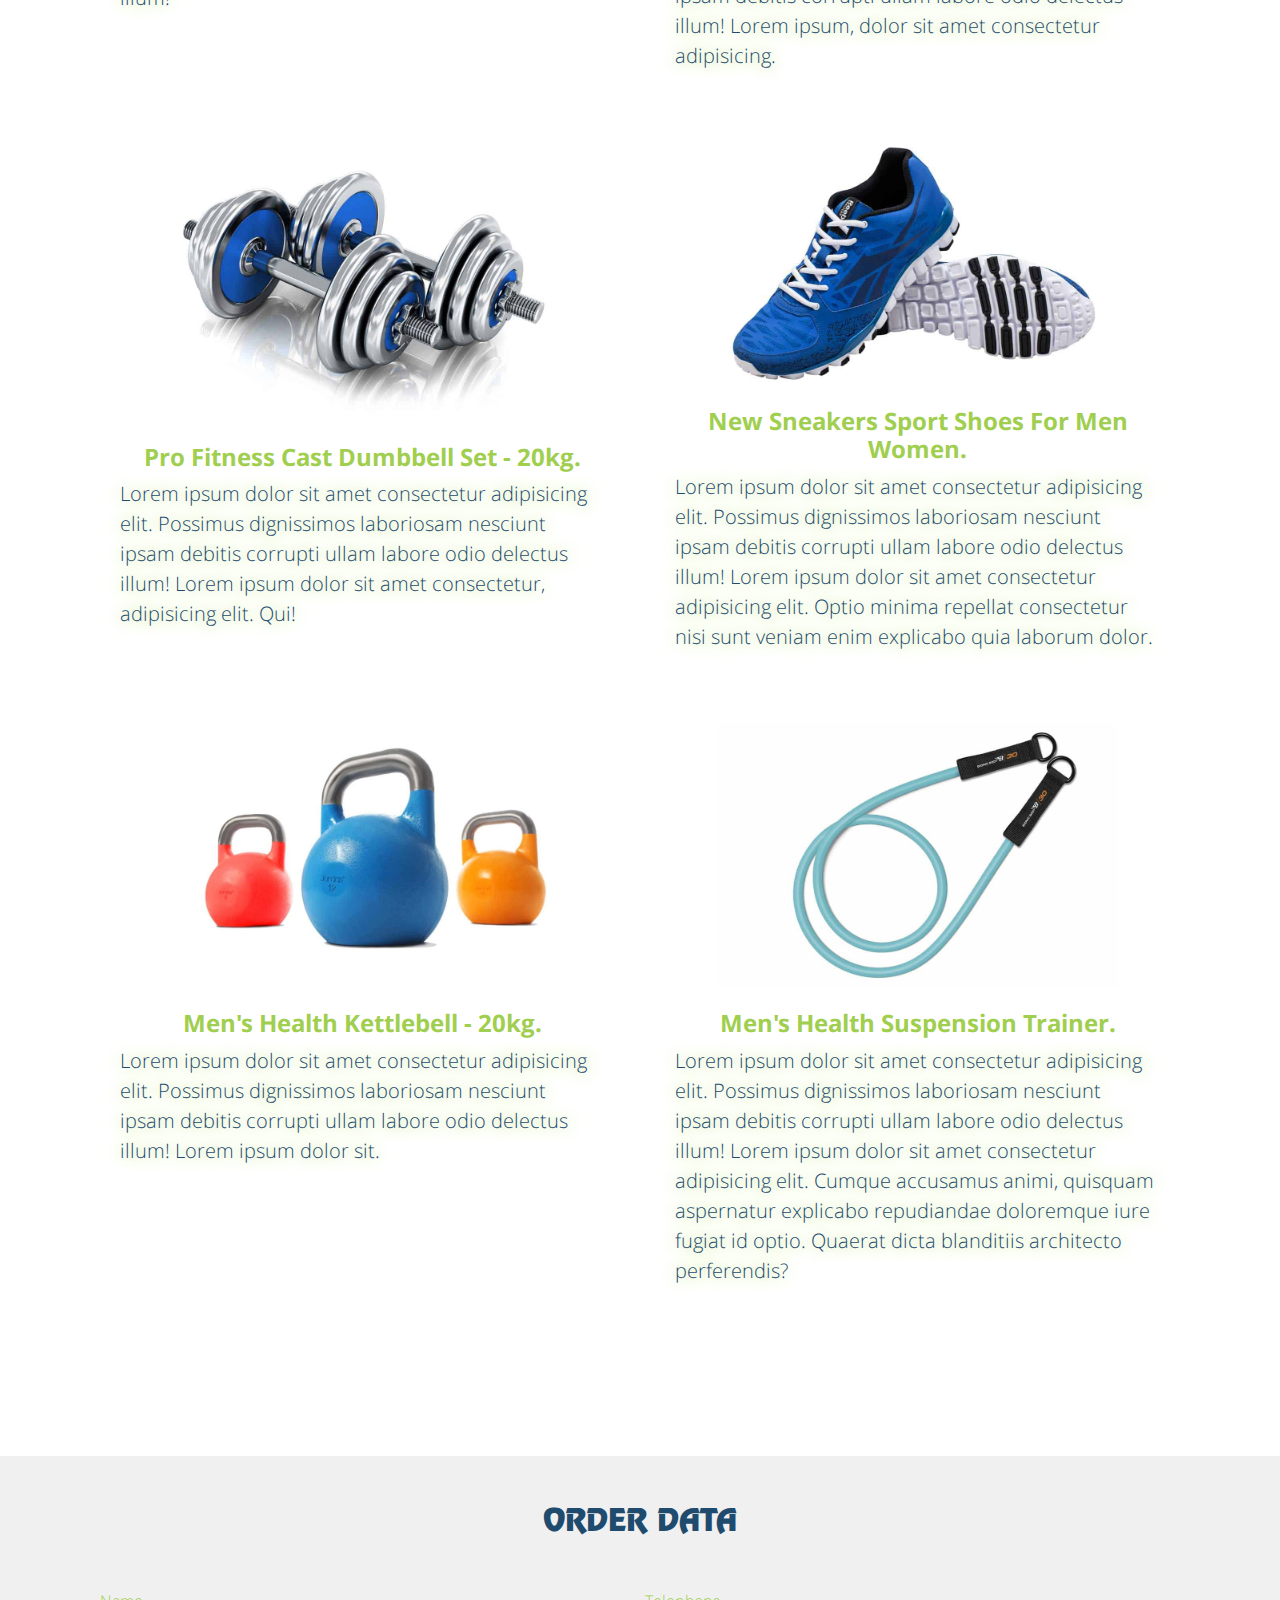
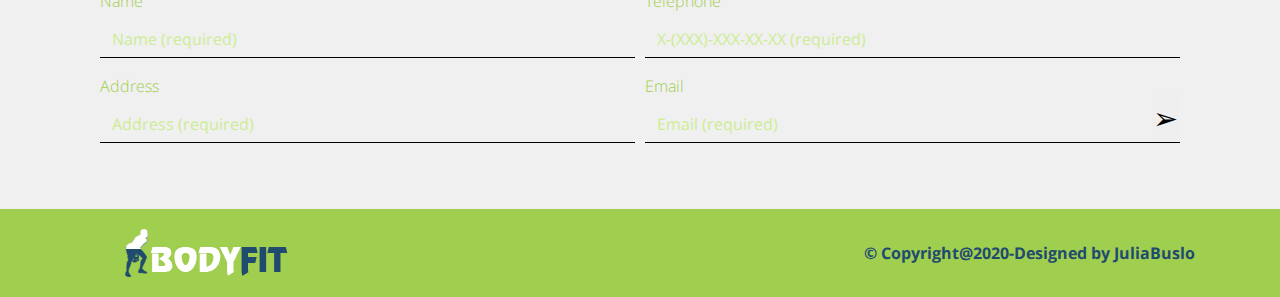
<file: shop.html>
<!DOCTYPE html>
<html lang="en">
<head>
  <meta charset="UTF-8">
  <meta name="viewport" content="width=device-width, initial-scale=1.0">
  <meta http-equiv="X-UA-Compatible" content="ie=edge">
  <meta name="description" content="Shop for Your shape">
  <title>BODYFIT SHOP</title>
  <link rel="shortcut icon" href="./media/favicon.png" type="image/png">
  <link rel="stylesheet" href="./css/all.min.css">
  <link rel="stylesheet" href="./css/slick.css">
  <link rel="stylesheet" href="./css/slick-theme.css">
  <link rel="stylesheet" href="./css/bootstrap.min.css">
  <link rel="stylesheet" href="./css/main.css">
</head>
<body>
  <header class="header-page">
    <div class="container">
      <nav class="navbar navbar-dark sticky-top">
        <a class="navbar-brand" href="./index.html">
          <img src="./media/Logotype.png" alt="logo">
        </a>
        <span class="navbar-text">SHOP</span>
        <form class="form-inline my-2 my-lg-0">
          <input class="form-control mr-sm-2" type="search" placeholder="Search" aria-label="Search">
          <button class="btn btn-outline-success my-2 my-sm-0" type="submit">Search</button>
        </form>
      </nav>  
    </div>
  </header>
  <div class="container slider slider-page">
    <div class="row">
      <div class="col-sm-8 offset-sm-2 col-lg-4 offset-lg-4 col-md-6 offset-md-3">
        <div id="shop-slider" class="carousel slide" data-ride="carousel">
          <div class="carousel-inner">
            <div class="carousel-item active">
              <img src="./media/shopAndStatistics-first.jpg" alt="picture" class="d-block w-100">
            </div>
            <div class="carousel-item">
              <img src="./media/shopAndStatistics-second.jpg" alt="picture" class="d-block w-100">
            </div>
            <div class="carousel-item">
              <img src="./media/shopAndStatistics-third.jpg" alt="picture" class="d-block w-100">
            </div>
            <div class="carousel-item">
              <img src="./media/shopAndStatistics-fourth.jpg" alt="picture" class="d-block w-100">
            </div>
            <div class="carousel-item">
              <img src="./media/shopAndStatistics-fifth.jpg" alt="picture" class="d-block w-100">
            </div>
            <div class="carousel-item">
              <img src="./media/shopAndStatistics-sixth.jpg" alt="picture" class="d-block w-100">
            </div>
            <div class="carousel-item">
              <img src="./media/shopAndStatistics-seventh.jpg" alt="picture" class="d-block w-100">
            </div>
            <div class="carousel-item">
              <img src="./media/shopAndStatistics-eighth.jpg" alt="picture" class="d-block w-100">
            </div>
          </div>
          <a class="carousel-control-prev" href="#shop-slider" role="button" data-slide="prev">
            <span class="carousel-control-prev-icon" aria-hidden="true"></span>
            <span class="sr-only">Previous</span>
          </a>
          <a class="carousel-control-next" href="#shop-slider" role="button" data-slide="next">
            <span class="carousel-control-next-icon" aria-hidden="true"></span>
            <span class="sr-only">Next</span>
          </a>
        </div>
      </div>
    </div>
  </div>
  <div class="grid-posts">
    <div class="container">
      <div class="row">
        <div class="col-md-6">
          <div class="card">
            <img src="./media/shopAndStatistics-first.jpg" class="card-img-top" alt="picture">
            <div class="card-body">
              <h5 class="post-title">Roger Black Gold Magnetic Exercise Bike.</h5>
              <p class="card-text">Lorem ipsum dolor sit amet consectetur adipisicing elit. Possimus dignissimos laboriosam nesciunt ipsam debitis corrupti ullam labore odio delectus illum! Lorem ipsum dolor sit amet.</p>
            </div>
          </div>
        </div>
        <div class="col-md-6">
          <div class="card">
            <img src="./media/shopAndStatistics-second.jpg" class="card-img-top" alt="picture">
            <div class="card-body">
              <h5 class="post-title">Davina 12kg Dumbbell Tree.</h5>
              <p class="card-text">Lorem ipsum dolor sit amet consectetur adipisicing elit. Possimus dignissimos laboriosam nesciunt ipsam debitis corrupti ullam labore odio delectus illum! Lorem ipsum dolor sit amet consectetur adipisicing elit. Nemo quam architecto reiciendis voluptates laborum alias!</p>
            </div>
          </div>
        </div>
        <div class="col-md-6">
          <div class="card">
            <img src="./media/shopAndStatistics-third.jpg" class="card-img-top" alt="picture">
            <div class="card-body">
              <h5 class="post-title">Men's Health Dial Dumbbell - 25kg.</h5>
              <p class="card-text">Lorem ipsum dolor sit amet consectetur adipisicing elit. Possimus dignissimos laboriosam nesciunt ipsam debitis corrupti ullam labore odio delectus illum!</p>
            </div>
          </div>
        </div>
        <div class="col-md-6">
          <div class="card">
            <img src="./media/shopAndStatistics-fourth.jpg" class="card-img-top" alt="picture">
            <div class="card-body">
              <h5 class="post-title">Pro Fitness Dual Hydraulic Rowing Machine.</h5>
              <p class="card-text">Lorem ipsum dolor sit amet consectetur adipisicing elit. Possimus dignissimos laboriosam nesciunt ipsam debitis corrupti ullam labore odio delectus illum! Lorem ipsum, dolor sit amet consectetur adipisicing.</p>
            </div>
          </div>
        </div>
        <div class="col-md-6">
          <div class="card">
            <img src="./media/shopAndStatistics-fifth.jpg" class="card-img-top" alt="picture">
            <div class="card-body">
              <h5 class="post-title">Pro Fitness Cast Dumbbell Set - 20kg.</h5>
              <p class="card-text">Lorem ipsum dolor sit amet consectetur adipisicing elit. Possimus dignissimos laboriosam nesciunt ipsam debitis corrupti ullam labore odio delectus illum! Lorem ipsum dolor sit amet consectetur, adipisicing elit. Qui!</p>
            </div>
          </div>
        </div>
        <div class="col-md-6">
          <div class="card">
            <img src="./media/shopAndStatistics-sixth.jpg" class="card-img-top" alt="picture">
            <div class="card-body">
              <h5 class="post-title">New Sneakers Sport Shoes For Men Women.</h5>
              <p class="card-text">Lorem ipsum dolor sit amet consectetur adipisicing elit. Possimus dignissimos laboriosam nesciunt ipsam debitis corrupti ullam labore odio delectus illum! Lorem ipsum dolor sit amet consectetur adipisicing elit. Optio minima repellat consectetur nisi sunt veniam enim explicabo quia laborum dolor.</p>
            </div>
          </div>
        </div>
        <div class="col-md-6">
          <div class="card">
            <img src="./media/shopAndStatistics-seventh.jpg" class="card-img-top" alt="picture">
            <div class="card-body">
              <h5 class="post-title">Men's Health Kettlebell - 20kg.</h5>
              <p class="card-text">Lorem ipsum dolor sit amet consectetur adipisicing elit. Possimus dignissimos laboriosam nesciunt ipsam debitis corrupti ullam labore odio delectus illum! Lorem ipsum dolor sit.</p>
            </div>
          </div>
        </div>
        <div class="col-md-6">
          <div class="card">
            <img src="./media/shopAndStatistics-eighth.jpg" class="card-img-top" alt="picture">
            <div class="card-body">
              <h5 class="post-title">Men's Health Suspension Trainer.</h5>
              <p class="card-text">Lorem ipsum dolor sit amet consectetur adipisicing elit. Possimus dignissimos laboriosam nesciunt ipsam debitis corrupti ullam labore odio delectus illum! Lorem ipsum dolor sit amet consectetur adipisicing elit. Cumque accusamus animi, quisquam aspernatur explicabo repudiandae doloremque iure fugiat id optio. Quaerat dicta blanditiis architecto perferendis?</p>
            </div>
          </div>
        </div>
      </div>
    </div>
  </div>
  <section class="signup">
    <div class="container">
      <div class="row">
        <div class="col">
          <h3 class="text-center">Order data</h3>
          <form action="https://formspree.io/xeqzlwez" method="POST">
            <div class="form-row">
              <div class="form-group col-sm-6">
                <label for="inputName">Name</label>
                <input type="text" class="form-control" id="inputName" placeholder="Name (required)" required>
              </div>
              <div class="form-group col-sm-6">
                <label for="inputPhone">Telephone</label>
                <input type="tel" class="form-control" id="inputPhone" placeholder="X-(XXX)-XXX-XX-XX (required)" required>
              </div>
              <div class="form-group col-sm-6">
                <label for="inputAddress">Address</label required>
                <input type="text" class="form-control" id="inputAddress" placeholder="Address (required)" required>
              </div>
              <div class="form-group col-sm-6 form-submit">
                <label for="inputEmail">Email</label>
                <input type="email" class="form-control" id="inputEmail" placeholder="Email (required)" required>
                <button type="submit" class="btn">&#10146</button>
              </div>
            </div>
          </form>
        </div>
      </div>
    </div>
  </section>
  <footer class="footer-page">
    <div class="container">
      <div class="d-sm-flex justify-content-between align-items-center">
        <div class="footer-left">
          <a href="#"><img src="./media/logo-footer.png" alt="footer logo"></a>
        </div>
        <div class="footer-right">
          <span>© Copyright@2020-Designed by JuliaBuslo</span>
        </div>
      </div>
      </div>
    </div>
  </footer>
  <script src="./js/jquery-3.4.1.min.js"></script>
  <script src="./js/slick.min.js"></script>
  <script src="./js/bootstrap.min.js"></script>
  <!-- <script src="./js/script.js"></script> -->
</body>
</html>
</file>
<file: css/main.css>
/*! normalize.css v8.0.1 | MIT License | github.com/necolas/normalize.css */
/* Document
   ========================================================================== */
/**
 * 1. Correct the line height in all browsers.
 * 2. Prevent adjustments of font size after orientation changes in iOS.
 */
html {
  line-height: 1.15;
  /* 1 */
  -webkit-text-size-adjust: 100%;
  /* 2 */
}

/* Sections
   ========================================================================== */
/**
 * Remove the margin in all browsers.
 */
body {
  margin: 0;
}

/**
 * Render the `main` element consistently in IE.
 */
main {
  display: block;
}

/**
 * Correct the font size and margin on `h1` elements within `section` and
 * `article` contexts in Chrome, Firefox, and Safari.
 */
h1 {
  font-size: 2em;
  margin: 0.67em 0;
}

/* Grouping content
   ========================================================================== */
/**
 * 1. Add the correct box sizing in Firefox.
 * 2. Show the overflow in Edge and IE.
 */
hr {
  box-sizing: content-box;
  /* 1 */
  height: 0;
  /* 1 */
  overflow: visible;
  /* 2 */
}

/**
 * 1. Correct the inheritance and scaling of font size in all browsers.
 * 2. Correct the odd `em` font sizing in all browsers.
 */
pre {
  font-family: monospace, monospace;
  /* 1 */
  font-size: 1em;
  /* 2 */
}

/* Text-level semantics
   ========================================================================== */
/**
 * Remove the gray background on active links in IE 10.
 */
a {
  background-color: transparent;
}

/**
 * 1. Remove the bottom border in Chrome 57-
 * 2. Add the correct text decoration in Chrome, Edge, IE, Opera, and Safari.
 */
abbr[title] {
  border-bottom: none;
  /* 1 */
  text-decoration: underline;
  /* 2 */
  text-decoration: underline dotted;
  /* 2 */
}

/**
 * Add the correct font weight in Chrome, Edge, and Safari.
 */
b,
strong {
  font-weight: bolder;
}

/**
 * 1. Correct the inheritance and scaling of font size in all browsers.
 * 2. Correct the odd `em` font sizing in all browsers.
 */
code,
kbd,
samp {
  font-family: monospace, monospace;
  /* 1 */
  font-size: 1em;
  /* 2 */
}

/**
 * Add the correct font size in all browsers.
 */
small {
  font-size: 80%;
}

/**
 * Prevent `sub` and `sup` elements from affecting the line height in
 * all browsers.
 */
sub,
sup {
  font-size: 75%;
  line-height: 0;
  position: relative;
  vertical-align: baseline;
}

sub {
  bottom: -0.25em;
}

sup {
  top: -0.5em;
}

/* Embedded content
   ========================================================================== */
/**
 * Remove the border on images inside links in IE 10.
 */
img {
  border-style: none;
}

/* Forms
   ========================================================================== */
/**
 * 1. Change the font styles in all browsers.
 * 2. Remove the margin in Firefox and Safari.
 */
button,
input,
optgroup,
select,
textarea {
  font-family: inherit;
  /* 1 */
  font-size: 100%;
  /* 1 */
  line-height: 1.15;
  /* 1 */
  margin: 0;
  /* 2 */
}

/**
 * Show the overflow in IE.
 * 1. Show the overflow in Edge.
 */
button,
input {
  /* 1 */
  overflow: visible;
}

/**
 * Remove the inheritance of text transform in Edge, Firefox, and IE.
 * 1. Remove the inheritance of text transform in Firefox.
 */
button,
select {
  /* 1 */
  text-transform: none;
}

/**
 * Correct the inability to style clickable types in iOS and Safari.
 */
button,
[type=button],
[type=reset],
[type=submit] {
  -webkit-appearance: button;
}

/**
 * Remove the inner border and padding in Firefox.
 */
button::-moz-focus-inner,
[type=button]::-moz-focus-inner,
[type=reset]::-moz-focus-inner,
[type=submit]::-moz-focus-inner {
  border-style: none;
  padding: 0;
}

/**
 * Restore the focus styles unset by the previous rule.
 */
button:-moz-focusring,
[type=button]:-moz-focusring,
[type=reset]:-moz-focusring,
[type=submit]:-moz-focusring {
  outline: 1px dotted ButtonText;
}

/**
 * Correct the padding in Firefox.
 */
fieldset {
  padding: 0.35em 0.75em 0.625em;
}

/**
 * 1. Correct the text wrapping in Edge and IE.
 * 2. Correct the color inheritance from `fieldset` elements in IE.
 * 3. Remove the padding so developers are not caught out when they zero out
 *    `fieldset` elements in all browsers.
 */
legend {
  box-sizing: border-box;
  /* 1 */
  color: inherit;
  /* 2 */
  display: table;
  /* 1 */
  max-width: 100%;
  /* 1 */
  padding: 0;
  /* 3 */
  white-space: normal;
  /* 1 */
}

/**
 * Add the correct vertical alignment in Chrome, Firefox, and Opera.
 */
progress {
  vertical-align: baseline;
}

/**
 * Remove the default vertical scrollbar in IE 10+.
 */
textarea {
  overflow: auto;
}

/**
 * 1. Add the correct box sizing in IE 10.
 * 2. Remove the padding in IE 10.
 */
[type=checkbox],
[type=radio] {
  box-sizing: border-box;
  /* 1 */
  padding: 0;
  /* 2 */
}

/**
 * Correct the cursor style of increment and decrement buttons in Chrome.
 */
[type=number]::-webkit-inner-spin-button,
[type=number]::-webkit-outer-spin-button {
  height: auto;
}

/**
 * 1. Correct the odd appearance in Chrome and Safari.
 * 2. Correct the outline style in Safari.
 */
[type=search] {
  -webkit-appearance: textfield;
  /* 1 */
  outline-offset: -2px;
  /* 2 */
}

/**
 * Remove the inner padding in Chrome and Safari on macOS.
 */
[type=search]::-webkit-search-decoration {
  -webkit-appearance: none;
}

/**
 * 1. Correct the inability to style clickable types in iOS and Safari.
 * 2. Change font properties to `inherit` in Safari.
 */
::-webkit-file-upload-button {
  -webkit-appearance: button;
  /* 1 */
  font: inherit;
  /* 2 */
}

/* Interactive
   ========================================================================== */
/*
 * Add the correct display in Edge, IE 10+, and Firefox.
 */
details {
  display: block;
}

/*
 * Add the correct display in all browsers.
 */
summary {
  display: list-item;
}

/* Misc
   ========================================================================== */
/**
 * Add the correct display in IE 10+.
 */
template {
  display: none;
}

/**
 * Add the correct display in IE 10.
 */
[hidden] {
  display: none;
}

@font-face {
  font-family: "OpenSans";
  src: url("../fonts/OpenSansR.otf") format("opentype"), url("../fonts/OpenSansR.woff") format("woff"), url("../fonts/OpenSansR.ttf") format("truetype");
}
@font-face {
  font-family: "Renfrew";
  src: url("../fonts/Renfrew.otf") format("opentype"), url("../fonts/Renfrew.woff") format("woff"), url("../fonts/Renfrew.ttf") format("truetype");
}
@font-face {
  font-family: "OpenSansB";
  src: url("../fonts/OpenSans-B.otf") format("opentype"), url("../fonts/OpenSans-B.woff") format("woff"), url("../fonts/OpenSans-B.ttf") format("truetype");
}
@font-face {
  font-family: "OpenSansL";
  src: url("../fonts/OpenSans-L.otf") format("opentype"), url("../fonts/OpenSans-L.woff") format("woff"), url("../fonts/OpenSans-L.ttf") format("truetype");
}
body {
  background-color: #fff;
  font-family: "OpenSans";
  font-size: 16px;
  color: #fff;
  overflow-x: hidden;
}

.container {
  max-width: 1110px;
  margin: 0 auto;
  padding: 0 15px;
}

a {
  text-decoration: none;
  color: #fff;
}

h1 {
  font-family: "OpenSansB";
  font-size: 50px;
  margin-bottom: 9px;
  line-height: 0.96;
  letter-spacing: normal;
}

ul {
  list-style: none;
  -webkit-padding-start: 0;
  padding-inline-start: 0;
}

.header-container {
  height: 100vh;
}

header {
  position: relative;
  top: 0;
  left: 0;
  right: 0;
  height: 93px;
}

.header-fixed {
  position: fixed;
  z-index: 50;
  background-color: rgba(0, 0, 0, 0.31);
  border-bottom: 4px solid #a0ce4e;
  height: 55px;
}

.menu-mobile {
  display: none;
}
.menu-mobile .menu-box {
  display: block;
  position: fixed;
  top: 0;
  right: -100%;
  width: 300px;
  height: 100%;
  text-align: center;
  background-color: #a0ce4e;
  z-index: 10;
  -webkit-transition-duration: 0.5s;
  transition-duration: 0.5s;
  margin: 0;
  padding: 80px 0;
}
.menu-mobile .menu-box ul {
  -webkit-box-orient: vertical;
  -webkit-box-direction: normal;
  flex-direction: column;
}
.menu-mobile .menu-box .menu-item {
  padding: 15px 0;
}

.menu-box.menu-active {
  right: 0;
}

.menu-mobile-btn {
  position: fixed;
  z-index: 60;
  top: 20px;
  right: 40px;
  width: 30px;
  height: 30px;
  display: -webkit-box;
  display: flex;
  -webkit-box-orient: vertical;
  -webkit-box-direction: normal;
  flex-direction: column;
  -webkit-box-pack: justify;
  justify-content: space-between;
  cursor: pointer;
  -webkit-transition: -webkit-transform 0.5s;
  transition: -webkit-transform 0.5s;
  transition: transform 0.5s;
  transition: transform 0.5s, -webkit-transform 0.5s;
}

.menu-mobile-btn.open {
  -webkit-transform: rotate(-45deg);
  transform: rotate(-45deg);
}

.line-menu {
  background-color: #37b926;
  border-radius: 5px;
  width: 100%;
  height: 6px;
}

.line-menu.half {
  width: 50%;
}

.line-menu.start {
  -webkit-transition: -webkit-transform 0.3s cubic-bezier(0.54, -0.81, 0.57, 0.57);
  transition: -webkit-transform 0.3s cubic-bezier(0.54, -0.81, 0.57, 0.57);
  transition: transform 0.3s cubic-bezier(0.54, -0.81, 0.57, 0.57);
  transition: transform 0.3s cubic-bezier(0.54, -0.81, 0.57, 0.57), -webkit-transform 0.3s cubic-bezier(0.54, -0.81, 0.57, 0.57);
  -webkit-transform-origin: right;
  transform-origin: right;
}

.open .line-menu.start {
  -webkit-transform: rotate(-90deg) translateX(3px);
  transform: rotate(-90deg) translateX(3px);
}
.open .line-menu.end {
  -webkit-transform: rotate(-90deg) translateX(-3px);
  transform: rotate(-90deg) translateX(-3px);
}

.line-menu.end {
  align-self: flex-end;
  -webkit-transition: -webkit-transform 0.3s cubic-bezier(0.54, -0.81, 0.57, 0.57);
  transition: -webkit-transform 0.3s cubic-bezier(0.54, -0.81, 0.57, 0.57);
  transition: transform 0.3s cubic-bezier(0.54, -0.81, 0.57, 0.57);
  transition: transform 0.3s cubic-bezier(0.54, -0.81, 0.57, 0.57), -webkit-transform 0.3s cubic-bezier(0.54, -0.81, 0.57, 0.57);
  -webkit-transform-origin: left;
  transform-origin: left;
}

.navigation-slides::after, .navigation-slides li, .navigation-slides {
  position: absolute;
  width: 100%;
  height: 100%;
  top: 0px;
  left: 0px;
}

.navigation-slides {
  list-style: none;
  margin: 0;
  padding: 0;
  z-index: -2;
  background: #000;
}
.navigation-slides li {
  position: absolute;
  background-size: cover;
  background-repeat: no-repeat;
  opacity: 0;
  -webkit-animation: anim_slides 24s linear infinite 0s;
  animation: anim_slides 24s linear infinite 0s;
}

.navigation-slides::after {
  content: "";
  background: linear-gradient(65deg, rgba(17, 46, 76, 0.55) 59%, transparent 55%), transparent url("../media/Header-rectangle.png") repeat top left;
}

.wr-features, .navigation-slides li:nth-child(6), .navigation-slides li:nth-child(5), .navigation-slides li:nth-child(4), .navigation-slides li:nth-child(3), .navigation-slides li:nth-child(2), .navigation-slides li:nth-child(1) {
  background-position: center;
  background-size: cover;
}

.navigation-slides li:nth-child(1) {
  background-image: url("../media/header-slider-main.jpg");
}
.navigation-slides li:nth-child(2) {
  background-image: url("../media/header-slider-second.jpg");
  -webkit-animation-delay: 4s;
  animation-delay: 4s;
}
.navigation-slides li:nth-child(3) {
  background-image: url("../media/header-slider-third.jpg");
  -webkit-animation-delay: 8s;
  animation-delay: 8s;
}
.navigation-slides li:nth-child(4) {
  background-image: url("../media/header-slider-fourth.jpg");
  -webkit-animation-delay: 12s;
  animation-delay: 12s;
}
.navigation-slides li:nth-child(5) {
  background-image: url("../media/header-slider-fifth.jpg");
  -webkit-animation-delay: 16s;
  animation-delay: 16s;
}
.navigation-slides li:nth-child(6) {
  background-image: url("../media/header-slider-sixth.jpg");
  -webkit-animation-delay: 20s;
  animation-delay: 20s;
}

@-webkit-keyframes anim_slides {
  0% {
    opacity: 0;
  }
  6% {
    opacity: 1;
  }
  24% {
    opacity: 1;
  }
  30% {
    opacity: 0;
  }
  100% {
    opacity: 0;
  }
}
@keyframes anim_slides {
  0% {
    opacity: 0;
  }
  6% {
    opacity: 1;
  }
  24% {
    opacity: 1;
  }
  30% {
    opacity: 0;
  }
  100% {
    opacity: 0;
  }
}
.header .container {
  display: -webkit-box;
  display: flex;
  -webkit-box-align: end;
  align-items: flex-end;
  -webkit-box-pack: justify;
  justify-content: space-between;
  height: 100%;
}

.logo img {
  margin-top: -10px;
  width: 156px;
  height: 52px;
}

.logo-decoration {
  color: #a0ce4e;
}

nav li, nav ul, .menu-container {
  display: -webkit-box;
  display: flex;
  -webkit-box-align: center;
  align-items: center;
}

nav ul:last-child {
  margin-right: 10px;
}
nav li {
  -webkit-box-align: center;
  align-items: center;
  margin-left: 40px;
  font-size: 12px;
}
nav a:hover {
  color: #1f4b6e;
  text-shadow: 0 0 5px #1f4b6e;
}

.menu-icons {
  display: -webkit-box;
  display: flex;
}
.menu-icons a:hover {
  opacity: 0.8;
}
.menu-icons img {
  width: 15px;
  height: 15px;
}
.menu-icons li:first-child {
  margin-right: 15px;
}

.wr-title-text {
  display: -webkit-box;
  display: flex;
  -webkit-box-orient: vertical;
  -webkit-box-direction: normal;
  flex-direction: column;
  -webkit-box-align: start;
  align-items: flex-start;
  max-width: 1110px;
  margin: 0 auto;
  padding-top: 142px;
  padding-left: 196px;
}
.wr-title-text p {
  font-size: 14px;
  line-height: 1.72;
  max-width: 490px;
  margin-bottom: 53px;
  text-shadow: 0.3px 0.4px 0 rgba(0, 0, 0, 0.29);
}

.fearure-title-text a, .wr-title-text a {
  display: -webkit-box;
  display: flex;
  -webkit-box-pack: center;
  justify-content: center;
  -webkit-box-align: center;
  align-items: center;
  font-family: "OpenSansB";
  text-transform: uppercase;
  font-size: 14px;
  line-height: 5.14;
  width: 203px;
  height: 39px;
  letter-spacing: normal;
}

.wr-title-text a {
  border: 0.5px solid #a0ce4e;
  box-sizing: border-box;
}
.wr-title-text a:hover {
  box-shadow: 0 0 25px #a0ce4e;
}

@media all and (max-width: 1200px) {
  .wr-title-text {
    padding-left: 110px;
  }
}
@media all and (max-width: 950px) {
  .menu-container {
    display: none;
  }

  .menu-mobile {
    display: block;
  }

  .logo {
    position: absolute;
    top: 14px;
  }

  h1 {
    max-width: 350px;
  }

  .wr-title-text p {
    max-width: 430px;
  }
}
@media all and (max-width: 650px) {
  .wr-title-text {
    -webkit-box-align: center;
    align-items: center;
    padding-left: 0;
    text-align: center;
  }
  .wr-title-text h1, .wr-title-text p {
    text-align: center;
  }
}
@media all and (max-width: 320px) {
  .wr-title-text p {
    margin-bottom: 20px;
  }
}
@media all and (max-height: 580px) {
  .wr-title-text {
    padding-top: 0;
  }
}
@media all and (max-height: 410px) {
  .wr-title-text h1 {
    font-size: 24px;
  }
}
@media all and (max-height: 320px) and (max-width: 950px) {
  .wr-title-text p {
    margin-bottom: 15px;
  }
}
.wr-features {
  background-image: -webkit-gradient(linear, left bottom, left top, from(rgba(67, 69, 82, 0.83)), color-stop(0%, rgba(67, 69, 82, 0.83)), color-stop(0%, rgba(67, 69, 82, 0.83))), url("../media/features-bg.jpg");
  background-image: linear-gradient(0deg, rgba(67, 69, 82, 0.83) 0%, rgba(67, 69, 82, 0.83) 0%, rgba(67, 69, 82, 0.83) 0%), url("../media/features-bg.jpg");
  padding: 29px 0;
}

.features-bg {
  background-color: rgba(0, 47, 92, 0.63);
}

.wr-features .container {
  display: -webkit-box;
  display: flex;
  -webkit-box-pack: justify;
  justify-content: space-between;
}

.features-workout-images {
  position: relative;
  display: -webkit-box;
  display: flex;
  margin-left: 49px;
}
.features-workout-images img {
  position: relative;
  -o-object-fit: cover;
  object-fit: cover;
  -o-object-position: top;
  object-position: top;
  width: 250px;
  height: 240px;
  -webkit-clip-path: polygon(2% 100%, 27% 0%, 90% 0%, 66% 100%);
  clip-path: polygon(2% 100%, 27% 0%, 90% 0%, 66% 100%);
}

.workout-title {
  display: -webkit-box;
  display: flex;
  position: relative;
  margin-left: -49px;
}
.workout-title:hover::before {
  content: attr(data-title);
  position: absolute;
  left: 39px;
  right: 18px;
  height: 55px;
  bottom: 0;
  font-family: "OpenSansL";
  line-height: 1.5;
  color: #fff;
  font-size: 12px;
  z-index: 1;
}
.workout-title:hover::after {
  content: "";
  position: absolute;
  right: 63px;
  left: 26px;
  height: 75px;
  bottom: 0;
  background-color: rgba(0, 0, 0, 0.52);
  -webkit-transform: skewX(-30deg);
  transform: skewX(-30deg);
}

.fearure-title-text {
  display: -webkit-box;
  display: flex;
  -webkit-box-orient: vertical;
  -webkit-box-direction: normal;
  flex-direction: column;
  -webkit-box-align: end;
  align-items: flex-end;
  max-width: 350px;
  padding-top: 21px;
  margin-right: 23px;
}
.fearure-title-text h3 {
  font-family: "OpenSansB";
  font-size: 30px;
  margin-bottom: 0;
}
.fearure-title-text p {
  font-size: 20px;
  margin-top: 15px;
  margin-right: 5px;
}
.fearure-title-text a {
  border: 0.5px solid #fff;
  box-sizing: border-box;
  margin-top: 22px;
  margin-right: 5px;
}
.fearure-title-text a:hover {
  box-shadow: 0 0 25px #000;
  background-color: #1a5686;
}

@media all and (max-width: 1050px) {
  .features-workout-images img {
    width: 220px;
  }

  .fearure-title-text a {
    margin-top: 0;
  }
  .fearure-title-text h3 {
    font-size: 26px;
    text-align: center;
  }
  .fearure-title-text p {
    text-align: center;
  }

  .workout-title:hover::after {
    right: 53px;
  }
}
@media all and (max-width: 800px) {
  .features-workout-images .workout-title:last-child {
    display: none;
  }
}
@media all and (max-width: 650px) {
  .features-workout-images .workout-title:nth-child(2) {
    display: none;
  }
  .features-workout-images .workout-title:hover::after {
    right: 21px;
    left: 65px;
  }
  .features-workout-images .workout-title:hover::before {
    font-size: 11px;
    left: 75px;
  }
  .features-workout-images img {
    -webkit-clip-path: polygon(20% 0%, 80% 0%, 100% 20%, 100% 80%, 80% 100%, 20% 100%, 0% 80%, 0% 20%);
    clip-path: polygon(20% 0%, 80% 0%, 100% 20%, 100% 80%, 80% 100%, 20% 100%, 0% 80%, 0% 20%);
  }

  .fearure-title-text {
    margin-right: 0;
  }
}
@media all and (max-width: 450px) {
  .features-workout-images .workout-title img {
    height: auto;
    width: 160px;
  }
  .features-workout-images .workout-title:hover::after {
    right: 11px;
    left: 54px;
  }
  .features-workout-images .workout-title:hover::before {
    font-size: 10px;
    left: 66px;
    height: 58px;
  }

  .fearure-title-text h3 {
    font-size: 20px;
  }
  .fearure-title-text p {
    font-size: 16px;
  }
  .fearure-title-text a {
    width: 150px;
  }
}
@media all and (max-width: 350px) {
  .fearure-title-text h3 {
    font-size: 16px;
  }
  .fearure-title-text p {
    font-size: 14px;
  }
  .fearure-title-text a {
    width: 115px;
  }
}
.wr-services {
  background-color: #fff;
  padding-top: 103px;
  padding-bottom: 149px;
}

.services-content {
  display: grid;
  grid-template-columns: repeat(3, 1fr);
  row-gap: 37px;
  grid-template-rows: repeat(3, auto);
  justify-items: center;
  -webkit-box-align: center;
  align-items: center;
}

.serv-icons-fitness {
  grid-column: 1/2;
  grid-row: 1/2;
}

.serv-image-fitness {
  grid-column: 1/2;
  grid-row: 2/3;
}

.serv-ellipse-fitness {
  grid-column: 1/2;
  grid-row: 3/4;
}

.serv-icons-diet {
  grid-column: 2/3;
  grid-row: 1/2;
}

.serv-image-diet {
  grid-column: 2/3;
  grid-row: 2/3;
}

.serv-ellipse-diet {
  grid-column: 2/3;
  grid-row: 3/4;
}

.serv-icons-habbits {
  grid-column: 3/4;
  grid-row: 1/2;
}

.serv-image-habbits {
  grid-column: 3/4;
  grid-row: 2/3;
}

.serv-ellipse-habbits {
  grid-column: 3/4;
  grid-row: 3/4;
}

.serv-icons-fitness h4,
.serv-icons-diet h4,
.serv-icons-habbits h4 {
  font-family: "OpenSansB";
  font-size: 20px;
  text-align: center;
  margin-top: 20px;
  margin-bottom: 11px;
}

.serv-icons-fitness p,
.serv-icons-diet p,
.serv-icons-habbits p {
  font-family: "OpenSansL";
  font-size: 14px;
  line-height: 1.29;
  text-align: center;
  overflow: hidden;
  height: 55px;
  width: 276px;
  margin: 5px 0;
}

.serv-image-fitness {
  -webkit-transform: skewX(6deg) skewY(-3deg) rotate(2deg);
  transform: skewX(6deg) skewY(-3deg) rotate(2deg);
  -o-object-fit: none;
  object-fit: none;
}
.serv-image-fitness img {
  -o-object-fit: none;
  object-fit: none;
}

.serv-image-diet {
  -webkit-transform: skew(1deg, 2deg);
  transform: skew(1deg, 2deg);
}

.serv-image-habbits {
  -webkit-transform: skew(-5deg, -2deg);
  transform: skew(-5deg, -2deg);
}

.serv-icons-fitness,
.serv-icons-diet,
.serv-icons-habbits {
  display: -webkit-box;
  display: flex;
  -webkit-box-orient: vertical;
  -webkit-box-direction: normal;
  flex-direction: column;
  -webkit-box-align: center;
  align-items: center;
  -webkit-box-pack: center;
  justify-content: center;
  position: relative;
}
.serv-icons-fitness h4,
.serv-icons-diet h4,
.serv-icons-habbits h4 {
  color: #12283e;
}
.serv-icons-fitness p,
.serv-icons-diet p,
.serv-icons-habbits p {
  color: rgba(18, 40, 62, 0.68);
}
.serv-icons-fitness:hover h4,
.serv-icons-diet:hover h4,
.serv-icons-habbits:hover h4 {
  color: #a0ce4e;
}
.serv-icons-fitness:hover::after,
.serv-icons-diet:hover::after,
.serv-icons-habbits:hover::after {
  content: "";
  background-color: #000;
  opacity: 0.1;
  position: absolute;
  width: 100%;
  height: 100%;
}

.serv-image-fitness .image-color3,
.serv-image-diet .image-color3,
.serv-image-habbits .image-color3, .serv-image-fitness .image-color2,
.serv-image-diet .image-color2,
.serv-image-habbits .image-color2, .serv-image-fitness .image-color,
.serv-image-diet .image-color,
.serv-image-habbits .image-color {
  position: absolute;
  bottom: 3px;
  width: 100%;
  height: 99%;
}

.serv-image-fitness,
.serv-image-diet,
.serv-image-habbits {
  position: relative;
}
.serv-image-fitness img,
.serv-image-diet img,
.serv-image-habbits img {
  width: 350px;
  height: 230px;
  border-radius: 3px;
  box-sizing: border-box;
  -o-object-position: top;
  object-position: top;
}
.serv-image-fitness .image-color,
.serv-image-diet .image-color,
.serv-image-habbits .image-color {
  background-color: rgba(18, 40, 62, 0.49);
}
.serv-image-fitness .image-color2,
.serv-image-diet .image-color2,
.serv-image-habbits .image-color2 {
  background-color: rgba(18, 40, 62, 0.41);
}
.serv-image-fitness .image-color3,
.serv-image-diet .image-color3,
.serv-image-habbits .image-color3 {
  background-color: rgba(18, 40, 62, 0.41);
}

.serv-ellipse-fitness,
.serv-ellipse-diet,
.serv-ellipse-habbits {
  text-align: center;
  width: 20px;
  height: 20px;
  border: 3px solid #959595;
  border-radius: 50%;
}

.service-description p {
  font-family: "OpenSansB";
  font-size: 20px;
  color: #838383;
  text-align: center;
  margin-top: 43px;
  margin-bottom: 0;
}
.service-description p:last-child {
  font-family: "OpenSansL";
  font-size: 14px;
  color: #a0a0a0;
  line-height: 1.71;
  margin-top: 3px;
}
.service-description p span {
  color: #a0ce4e;
}

@media all and (max-width: 1200px) {
  .services-content {
    grid-template-columns: repeat(2, 1fr);
    grid-template-rows: repeat(3, auto);
  }

  .serv-ellipse-fitness,
.serv-ellipse-diet,
.serv-ellipse-habbits {
    display: none;
  }

  .serv-image-fitness {
    grid-column: 2/3;
    grid-row: 1/2;
  }

  .serv-icons-diet {
    grid-column: 2/3;
    grid-row: 2/3;
  }

  .serv-image-diet {
    grid-column: 1/2;
    grid-row: 2/3;
  }

  .serv-icons-habbits {
    grid-column: 1/2;
    grid-row: 3/4;
  }

  .serv-image-habbits {
    grid-column: 2/3;
    grid-row: 3/4;
  }
}
@media all and (max-width: 800px) {
  .serv-image-fitness img,
.serv-image-diet img,
.serv-image-habbits img {
    width: 300px;
    height: 180px;
  }
}
@media all and (max-width: 650px) {
  .services-content {
    grid-template-columns: 1fr;
  }

  .serv-image-fitness,
.serv-image-diet,
.serv-image-habbits {
    display: none;
  }

  .serv-icons-fitness {
    grid-column: 1/3;
    grid-row: 1/2;
  }

  .serv-icons-diet {
    grid-column: 1/3;
    grid-row: 2/3;
  }

  .serv-icons-habbits {
    grid-column: 1/3;
    grid-row: 3/4;
  }
}
.wr-shedule {
  background-color: #12283e;
}
.wr-shedule .container {
  max-width: 90%;
}

.shedule-slider img {
  height: 460px;
  -o-object-fit: cover;
  object-fit: cover;
  -o-object-position: top;
  object-position: top;
  width: 100%;
}

.slide-border-green {
  position: relative;
}
.slide-border-green::after {
  content: "";
  background-color: #a0ce4e;
  display: block;
  position: absolute;
  width: 100%;
  height: 5px;
  bottom: 0px;
}

.slide-border-blue {
  position: relative;
}
.slide-border-blue::after {
  content: "";
  background-color: #014f93;
  display: block;
  position: absolute;
  width: 100%;
  height: 5px;
  bottom: 0px;
}

.slide-border-red {
  position: relative;
}
.slide-border-red::after {
  content: "";
  background-color: #f34a4a;
  display: block;
  position: absolute;
  width: 100%;
  height: 5px;
  bottom: 0px;
}

.slide-border-yellow {
  position: relative;
}
.slide-border-yellow::after {
  content: "";
  background-color: #d1e94a;
  display: block;
  position: absolute;
  width: 100%;
  height: 5px;
  bottom: 0px;
}

.shedule-slider .slick-next::before {
  content: url(../media/shedule-arrow-right.png);
  width: 21px;
  height: 25px;
  margin-left: 15px;
}
.shedule-slider .slick-prev::before {
  content: url(../media/shedule-arrow-left.png);
  width: 21px;
  height: 25px;
  margin-left: -25px;
}

.shedule-hidden {
  position: absolute;
  display: none;
  left: 40px;
  bottom: 60px;
}
.shedule-hidden p:first-child {
  font-family: "OpenSansB";
  font-size: 20px;
}
.shedule-hidden p:last-child {
  font-family: "OpenSans";
  font-size: 14px;
}

.slide-border-green:hover,
.slide-border-yellow:hover {
  cursor: pointer;
}
.slide-border-green:hover .shedule-hidden,
.slide-border-yellow:hover .shedule-hidden {
  display: block;
}
.slide-border-green img:hover,
.slide-border-yellow img:hover {
  background-color: #12283e;
  opacity: 0.66;
}

.slide-border-blue:hover,
.slide-border-red:hover {
  cursor: pointer;
}
.slide-border-blue:hover .shedule-hidden,
.slide-border-red:hover .shedule-hidden {
  display: block;
}
.slide-border-blue img:hover,
.slide-border-red img:hover {
  background-color: #000;
  opacity: 0.66;
}

@media all and (max-width: 1000px) {
  .wr-shedule .container {
    max-width: 80%;
  }
}
@media all and (max-width: 700px) {
  .wr-shedule .container {
    max-width: 70%;
  }
}
.wr-responsive {
  background-color: #fff;
  padding-top: 181px;
  padding-bottom: 197px;
  position: relative;
}
.wr-responsive .container {
  display: -webkit-box;
  display: flex;
  -webkit-box-orient: vertical;
  -webkit-box-direction: normal;
  flex-direction: column;
  position: relative;
}

.digital {
  display: -webkit-box;
  display: flex;
  -webkit-box-pack: center;
  justify-content: center;
  -webkit-box-orient: vertical;
  -webkit-box-direction: normal;
  flex-direction: column;
  -webkit-box-align: center;
  align-items: center;
  position: relative;
  margin-right: 20px;
}

.responsive-text {
  display: -webkit-box;
  display: flex;
  -webkit-box-orient: vertical;
  -webkit-box-direction: normal;
  flex-direction: column;
  -webkit-box-align: center;
  align-items: center;
  margin-top: 21px;
}
.responsive-text::after {
  content: "";
  position: absolute;
  display: block;
  bottom: -45px;
  height: 5px;
  width: 456px;
  background-image: -webkit-gradient(linear, left top, right top, color-stop(28%, #a0ce4e), color-stop(28%, #014f93), color-stop(57%, #f34a4a), color-stop(14%, #00bff3));
  background-image: linear-gradient(to right, #a0ce4e 28%, #014f93 28% 57%, #f34a4a 57% 86%, #00bff3 14%);
}
.responsive-text h4 {
  font-family: "OpenSansB";
  font-size: 30px;
  color: #12283e;
  line-height: 1.2;
  margin: 0 auto;
}
.responsive-text p:first-of-type {
  font-family: "OpenSans";
  font-size: 20px;
  color: #404040;
  max-width: 760px;
  text-align: center;
  position: relative;
  line-height: 2;
  margin: 0;
}
.responsive-text p:last-of-type {
  font-family: "OpenSansL";
  font-size: 14px;
  color: #797979;
  max-width: 490px;
  line-height: 1.4;
  margin-top: 4px;
  text-align: center;
  margin-bottom: 0;
}

@media all and (max-width: 650px) {
  .digital {
    margin-right: 0;
  }
  .digital img {
    width: 450px;
  }
}
@media all and (max-width: 500px) {
  .responsive-text::after {
    width: 300px;
  }

  .digital img {
    width: 300px;
  }
}
.wr-class {
  background-image: url(../media/class-bg.jpg);
  background-repeat: no-repeat;
  background-size: cover;
  background-position: top;
  padding-top: 100px;
  padding-bottom: 92px;
  position: relative;
}

.wr-class .container {
  position: relative;
}

.class-body-text {
  width: 123px;
  height: 123px;
  color: #000;
  position: absolute;
  display: -webkit-inline-box;
  display: inline-flex;
  -webkit-box-align: center;
  align-items: center;
  -webkit-box-pack: center;
  justify-content: center;
  border-radius: 50%;
  top: 50%;
  -webkit-transform: translate(-50px, -50px);
  transform: translate(-50px, -50px);
  left: 50%;
  background-image: -webkit-gradient(linear, left bottom, left top, from(#afc6cc), to(#06335c));
  background-image: linear-gradient(to top, #afc6cc, #06335c);
}
.class-body-text::before {
  content: "";
  position: absolute;
  top: 5px;
  bottom: 5px;
  left: 5px;
  right: 5px;
  border-radius: 50%;
  z-index: -1;
  background-color: #fff;
}
.class-body-text:hover {
  box-shadow: 0 0 30px #a0ce4e;
}
.class-body-text a {
  font-family: "OpenSansB";
  font-size: 20px;
  color: #0b3e6e;
  text-align: center;
}
.class-body-text span {
  font-family: "OpenSans";
}

.women-classes {
  display: -webkit-box;
  display: flex;
  -webkit-box-orient: vertical;
  -webkit-box-direction: normal;
  flex-direction: column;
  -webkit-box-align: start;
  align-items: flex-start;
  margin-left: 63px;
}
.women-classes h4, .women-classes p {
  text-shadow: 0 0 5px rgba(0, 0, 0, 0.51);
}

.men-classes {
  display: -webkit-box;
  display: flex;
  -webkit-box-orient: vertical;
  -webkit-box-direction: normal;
  flex-direction: column;
  -webkit-box-align: end;
  align-items: flex-end;
  padding-top: 50px;
}

.women-classes h4,
.men-classes h4 {
  font-family: "OpenSansB";
  font-size: 30px;
  line-height: 1.6;
  margin-bottom: 5px;
}
.women-classes p,
.men-classes p {
  font-family: "OpenSans";
  font-size: 14px;
  max-width: 366px;
  line-height: 1.71;
  margin-bottom: 41px;
  white-space: pre-line;
}
.women-classes a,
.men-classes a {
  display: -webkit-box;
  display: flex;
  -webkit-box-pack: center;
  justify-content: center;
  -webkit-box-align: center;
  align-items: center;
  font-family: "OpenSansB";
  font-size: 14px;
  width: 190px;
  height: 40px;
  margin-left: 3px;
  box-sizing: border-box;
}

.women-classes a {
  line-height: 3.43;
  border: solid 0.5px #f5f5f5;
}
.women-classes a:hover {
  box-shadow: 0 0 20px #000;
  background-color: #a0ce4e;
}

.men-classes h4, .men-classes p, .men-classes a {
  color: #0b3e6e;
}
.men-classes h4 {
  margin-top: 30px;
  margin-right: 275px;
  margin-bottom: 5px;
}
.men-classes p {
  margin-right: 77px;
  margin-bottom: 57px;
}
.men-classes a {
  font-size: 18px;
  line-height: 2.67;
  border: solid 0.5px #0a3e6e;
  margin-right: 252px;
  box-sizing: border-box;
}
.men-classes a:hover {
  box-shadow: 0 0 20px #000;
  background-color: #0a3e6e;
  color: #fff;
}

@media all and (max-width: 1050px) {
  .men-classes h4 {
    margin-right: 200px;
    margin-top: 70px;
  }
  .men-classes a {
    margin-right: 177px;
  }
  .men-classes p {
    margin-right: 0;
  }
}
@media all and (max-width: 550px) {
  .wr-class {
    background-image: linear-gradient(rgba(17, 46, 76, 0.55) 100%, transparent 55%), url(../media/mobile-bg2.jpg);
    background-size: cover;
    background-repeat: no-repeat;
  }

  .women-classes {
    -webkit-box-align: center;
    align-items: center;
    margin: 0;
  }
  .women-classes h4 {
    margin: 0;
  }

  .men-classes {
    -webkit-box-align: center;
    align-items: center;
    margin: 0;
    padding-top: 240px;
  }
  .men-classes h4, .men-classes a {
    margin: 0;
  }
  .men-classes h4, .men-classes a, .men-classes p {
    color: #fff;
  }
  .men-classes a {
    border-color: #fff;
  }
}
.wr-statistics {
  background-color: #f5f5f5;
  padding-top: 150px;
  padding-bottom: 195px;
}

.showcase {
  background-color: #fff;
  box-shadow: 1px 2px 0 0 rgba(0, 0, 0, 0.16);
  border: 1px solid #e2e2e2;
  position: relative;
  padding-bottom: 46px;
}
.showcase button {
  border: 1px solid #fff;
  background-color: transparent;
  box-sizing: border-box;
}
.showcase p {
  font-family: "OpenSans";
  font-size: 14px;
  color: #737373;
  line-height: 1.71;
  margin-top: 29px;
  margin-left: 23px;
  max-width: 225px;
  height: 50px;
  overflow: hidden;
}
.showcase .stat-more-info {
  font-family: "OpenSansB";
  font-size: 14px;
  background-color: #1f4b6e;
  width: 136px;
  height: 36px;
  display: -webkit-box;
  display: flex;
  -webkit-box-pack: center;
  justify-content: center;
  -webkit-box-align: center;
  align-items: center;
  margin: 0 auto;
  margin-top: 48px;
}

.showcase-slider .stat-more-info:hover {
  background-color: #637180;
  opacity: 0.66;
  box-shadow: 0 0 15px #12283e;
}
.showcase-slider img {
  width: 100%;
  height: 250px;
  -o-object-fit: contain;
  object-fit: contain;
  -o-object-position: center;
  object-position: center;
  position: relative;
}
.showcase-slider .slick-next:before {
  content: url(../media/statistics-arrow-right.png);
  margin-left: 15px;
}
.showcase-slider .slick-prev:before {
  content: url(../media/statistics-arrow-left.png);
  margin-left: -15px;
}

.showcase-image .stat-hidden-text {
  position: absolute;
  color: #fff;
  left: 50%;
  top: 50%;
  -webkit-transform: translate(-50%, -50%);
  transform: translate(-50%, -50%);
  border: 1px solid #fff;
  box-sizing: border-box;
  height: 30px;
  width: 150px;
  display: none;
  -webkit-box-pack: center;
  justify-content: center;
  -webkit-box-align: center;
  align-items: center;
  font-family: "OpenSansB";
  font-size: 12px;
}
.showcase-image .stat-hidden-text:hover {
  box-shadow: 0 0 20px #12283e;
}

.showcase-image {
  position: relative;
}
.showcase-image:hover::after {
  content: "";
  position: absolute;
  background-color: #12283e;
  opacity: 0.66;
  width: 100%;
  height: 100%;
  bottom: 0;
}
.showcase-image:hover .stat-hidden-text {
  display: -webkit-box;
  display: flex;
  z-index: 2;
}

.view-shop {
  font-family: "OpenSansB";
  font-size: 26px;
  background-color: #1f4b6e;
  width: 272px;
  height: 55px;
  display: -webkit-box;
  display: flex;
  -webkit-box-pack: center;
  justify-content: center;
  -webkit-box-align: center;
  align-items: center;
  margin: 0 auto;
  margin-top: 15px;
  text-transform: uppercase;
}
.view-shop:hover {
  background-color: #737373;
  box-shadow: 0 0 20px #12283e;
}

.statistics {
  display: -webkit-box;
  display: flex;
  -webkit-box-pack: justify;
  justify-content: space-between;
  -webkit-box-align: center;
  align-items: center;
  padding-top: 214px;
}
.statistics a {
  display: -webkit-box;
  display: flex;
  -webkit-box-pack: center;
  justify-content: center;
  -webkit-box-align: center;
  align-items: center;
  -webkit-box-orient: vertical;
  -webkit-box-direction: normal;
  flex-direction: column;
  width: 190px;
  height: 190px;
  border-radius: 50%;
  background-color: #a0ce4e;
  border: 5px solid #fff;
  box-sizing: border-box;
  padding-top: 15px;
  box-shadow: 1.6px 2.6px 5px 0 rgba(0, 0, 0, 0.14);
  -webkit-transition-duration: 1s;
  transition-duration: 1s;
}
.statistics a p {
  max-width: 86px;
  text-align: center;
  font-family: "OpenSansB";
  font-size: 20px;
}
.statistics a i {
  font-size: 35px;
}
.statistics a:hover {
  background-color: #1f4b6e;
  border: 5px solid #a0ce4e;
  border-top-left-radius: 27px 27px;
  border-top-width: 10px;
  border-left-width: 10px;
  border-bottom-right-radius: 27px 27px;
  border-bottom-width: 10px;
  border-right-width: 10px;
}

@media all and (max-width: 1200px) {
  .showcase-slider {
    max-width: 90%;
    margin: 0 auto;
  }
}
@media all and (max-width: 800px) {
  .statistics {
    display: grid;
    grid-template-columns: repeat(2, auto);
    grid-template-rows: repeat(2, auto);
    gap: 50px;
    -webkit-box-pack: center;
    justify-content: center;
  }
  .statistics a {
    justify-self: center;
  }
}
@media all and (max-width: 550px) {
  .showcase-slider {
    max-width: 80%;
  }

  .statistics {
    gap: 15px;
  }
  .statistics a {
    width: 150px;
    height: 150px;
  }
  .statistics a p {
    font-size: 16px;
  }
}
@media all and (max-width: 320px) {
  .statistics {
    gap: 10px;
  }
  .statistics a {
    width: 135px;
    height: 135px;
  }
  .statistics p {
    font-size: 12px;
  }
}
.wr-twetts {
  height: 345px;
}
.wr-twetts .container {
  text-align: center;
  display: -webkit-box;
  display: flex;
  -webkit-box-pack: center;
  justify-content: center;
  -webkit-box-orient: vertical;
  -webkit-box-direction: normal;
  flex-direction: column;
  -webkit-box-align: center;
  align-items: center;
  padding-top: 42px;
}
.wr-twetts .container h3 {
  font-family: "OpenSansB";
  font-size: 30px;
  margin-left: 7px;
  margin-bottom: 25px;
}
.wr-twetts .container p {
  font-family: "OpenSans";
  font-size: 14px;
  max-width: 495px;
  line-height: 1.71;
  letter-spacing: 0.7px;
  white-space: pre-line;
  margin-bottom: 41px;
}
.wr-twetts .container a {
  font-family: "OpenSansB";
  font-size: 14px;
  width: 165px;
  height: 48px;
  background-color: #a0ce4e;
  display: -webkit-box;
  display: flex;
  -webkit-box-pack: center;
  justify-content: center;
  -webkit-box-align: center;
  align-items: center;
}
.wr-twetts .container a:hover {
  background-color: #959595;
}

.twetts-slides {
  position: absolute;
  width: 100%;
  height: 345px;
  margin: 0;
  z-index: -2;
  background: #000;
}
.twetts-slides li {
  position: absolute;
  width: 100%;
  height: 345px;
  background-repeat: no-repeat;
  opacity: 0;
  -webkit-animation: twetts_slides 8s linear infinite 0s;
  animation: twetts_slides 8s linear infinite 0s;
}

.twetts-slides li:nth-child(1) {
  background-image: url(../media/follow-first.jpg);
  background-position: center;
  background-size: cover;
}
.twetts-slides li:nth-child(2) {
  background-image: url(../media/follow-second.jpg);
  -webkit-animation-delay: 4s;
  animation-delay: 4s;
  background-position: center;
  background-size: cover;
}

@-webkit-keyframes twetts_slides {
  0% {
    opacity: 0;
  }
  25% {
    opacity: 1;
  }
  50% {
    opacity: 1;
  }
  75% {
    opacity: 0;
  }
  100% {
    opacity: 0;
  }
}
@keyframes twetts_slides {
  0% {
    opacity: 0;
  }
  25% {
    opacity: 1;
  }
  50% {
    opacity: 1;
  }
  75% {
    opacity: 0;
  }
  100% {
    opacity: 0;
  }
}
.twetts-slides::after {
  position: absolute;
  width: 100%;
  height: 100%;
  content: "";
  background-color: rgba(7, 50, 90, 0.78);
}

.twetts-slides img {
  width: 100%;
  max-height: 345px;
  -o-object-fit: cover;
  object-fit: cover;
}

.footer-container {
  background-color: #a0ce4e;
  padding-top: 95px;
}
.footer-container .container {
  display: -webkit-box;
  display: flex;
  padding-top: 120px;
  padding-bottom: 129px;
  -webkit-box-pack: justify;
  justify-content: space-between;
}
.footer-container p, .footer-container a {
  font-family: "OpenSansL";
  font-size: 14px;
  line-height: 1.72;
}

.social-icons {
  display: -webkit-box;
  display: flex;
  -webkit-box-pack: center;
  justify-content: center;
  -webkit-box-align: center;
  align-items: center;
  padding-bottom: 85px;
}
.social-icons a {
  background-color: #1f4b6e;
  width: 34px;
  height: 34px;
  display: -webkit-box;
  display: flex;
  -webkit-box-pack: center;
  justify-content: center;
  -webkit-box-align: center;
  align-items: center;
  border-radius: 50%;
  color: #fff;
  margin: 0 18px;
  text-decoration: none;
}
.social-icons a:hover {
  background-color: #3751d6;
  box-shadow: 0 0 10px #fff;
}
.social-icons a:hover:nth-child(2) {
  background-color: #68ebe9;
}
.social-icons a:hover:nth-child(3) {
  background-color: #f14242;
}
.social-icons a:hover:nth-child(4) {
  background-color: #ed6444;
}

.footer-shape {
  width: 100%;
  height: 2px;
  background-color: #fff;
}

.footer-logo,
.footer-contacts,
.footer-newsletter {
  width: 350px;
}

.footer-logo p {
  font-family: "OpenSansL";
  font-size: 14px;
  line-height: 1.71;
  letter-spacing: 0.08px;
  margin-top: 25px;
  margin-bottom: 27px;
}

.footer-contacts {
  display: -webkit-box;
  display: flex;
  -webkit-box-orient: vertical;
  -webkit-box-direction: normal;
  flex-direction: column;
}
.footer-contacts h5, .footer-contacts span {
  font-family: "OpenSansB";
  font-size: 14px;
  color: #1f4b6e;
}
.footer-contacts h5 {
  margin: 5px 2px 0;
}
.footer-contacts p {
  margin: 0;
  max-width: 318px;
}
.footer-contacts ul {
  margin: 12px 0 0;
}
.footer-contacts li {
  margin-bottom: 9px;
}
.footer-contacts a {
  position: relative;
}
.footer-contacts a i {
  position: absolute;
  top: 4px;
  left: 3px;
}
.footer-contacts a:hover {
  color: #0a3354;
}
.footer-contacts span {
  padding-left: 22px;
  padding-right: 3px;
}

.footer-adress {
  position: relative;
  margin-top: 34px;
  padding-left: 21px;
}
.footer-adress p {
  max-width: 235px;
}
.footer-adress i {
  position: absolute;
  left: 0;
  top: 0;
}

.footer-newsletter h4 {
  font-family: "OpenSansB";
  font-size: 20px;
  color: #1f4b6e;
  margin: 0 7px;
}
.footer-newsletter p {
  max-width: 260px;
  margin-top: 16px;
  margin: 16px 7px 29px;
}

.main-form input {
  width: 100%;
  height: 43px;
  border: 1.5px solid #fff;
  color: #cded94;
  background-color: transparent;
  font-size: 14px;
  padding-left: 20px;
  cursor: pointer;
  margin: 0 7px 7px;
  box-sizing: border-box;
}
.main-form input:hover {
  background-color: #e3f8bf;
}
.main-form input[type=text]::-webkit-input-placeholder, .main-form input[type=email]::-webkit-input-placeholder {
  color: #cded94;
}
.main-form input[type=text]::-moz-placeholder, .main-form input[type=email]::-moz-placeholder {
  color: #cded94;
}
.main-form input[type=text]:-ms-input-placeholder, .main-form input[type=email]:-ms-input-placeholder {
  color: #cded94;
}
.main-form input[type=text]::-ms-input-placeholder, .main-form input[type=email]::-ms-input-placeholder {
  color: #cded94;
}
.main-form input[type=text]::placeholder,
.main-form input[type=email]::placeholder {
  color: #cded94;
}
.main-form button {
  width: 121px;
  height: 41px;
  background-color: #1f4b6e;
  border: none;
  font-family: "OpenSansB";
  font-size: 14px;
  color: #fff;
  margin: 9px 7px;
  cursor: pointer;
  box-sizing: border-box;
  letter-spacing: 1.5px;
}
.main-form button:hover {
  box-shadow: 0 0 20px #529bd4;
  color: #a0ce4e;
}

footer {
  background-color: #1f4b6e;
}
footer .container {
  display: -webkit-box;
  display: flex;
  -webkit-box-pack: justify;
  justify-content: space-between;
  -webkit-box-align: center;
  align-items: center;
  padding: 10px 0;
}
footer .container p {
  font-family: "OpenSansL";
  font-size: 14px;
  letter-spacing: 0.7px;
}
footer .container ul {
  display: -webkit-box;
  display: flex;
}
footer .container a {
  font-size: 12px;
  margin-left: 40px;
}
footer .container a:hover {
  color: #a0ce4e;
  text-shadow: 0 0 15px #a0ce4e;
}

@media screen and (max-width: 950px) {
  footer .container {
    -webkit-box-align: center;
    align-items: center;
    -webkit-box-pack: center;
    justify-content: center;
  }
  footer .container ul {
    display: none;
  }
}
@media screen and (max-width: 550px) {
  .social-icons a {
    margin: 0 5px;
  }

  .footer-container .container {
    display: grid;
    grid-template-columns: repeat(2, 1fr);
    grid-template-rows: repeat(2, auto);
  }

  .footer-logo {
    grid-column: 1/3;
    grid-row: 1/2;
  }
  .footer-logo p {
    display: none;
  }

  .footer-logo,
.footer-contacts,
.footer-newsletter {
    width: auto;
  }
}
@media screen and (max-width: 400px) {
  .footer-container .container {
    display: -webkit-box;
    display: flex;
    -webkit-box-orient: vertical;
    -webkit-box-direction: normal;
    flex-direction: column;
  }

  .social-icons a {
    margin: 0 1px;
  }
}
.header-page {
  background-color: #1f4b6e;
}

.navbar {
  height: 93px;
}
.navbar img {
  width: 150px;
  height: 50px;
}
.navbar .navbar-text {
  font-family: "Renfrew";
  font-size: 30px;
  color: #a0ce4e;
}

.carousel-item img {
  max-height: 312px;
}

.carousel-control-next-icon,
.carousel-control-prev-icon {
  background-color: #000;
  border-radius: 50%;
}

.slider-page {
  margin-bottom: 25px;
}

.grid-posts {
  margin: 100px 0;
}
.grid-posts .card {
  border: none;
  margin-bottom: 50px;
}

.card-img-top {
  max-height: 312px;
  max-width: 400px;
  margin: 0 auto;
}

.post-title {
  font-family: "OpenSansB";
  font-size: 24px;
  color: #a0ce4e;
  text-align: center;
}

.card-text {
  color: #1f4b6e;
  text-shadow: 0 0 15px #a0ce4e;
  font-family: "OpenSansL";
  font-size: 20px;
}

.footer-page {
  background-color: #a0ce4e;
  padding: 10px 0;
  color: #1f4b6e;
  font-family: "OpenSansB";
}

.footer-page .container {
  display: block;
}

.signup {
  background-color: #f0f0f0;
  padding: 50px 0;
}
.signup h3 {
  font-family: "Renfrew";
  color: #1f4b6e;
  text-transform: uppercase;
}
.signup form {
  margin-top: 50px;
}
.signup .form-submit {
  position: relative;
}
.signup .form-control {
  border: none;
  border-bottom: 1.5px solid #000;
  border-radius: 0;
  background-color: transparent;
}
.signup .form-control:focus {
  box-shadow: none;
}

.form-group label {
  font-family: "OpenSansL";
  color: #a0ce4e;
}
.form-group input:hover {
  background-color: #e3f8bf;
}

.form-submit .btn {
  position: absolute;
  right: 6px;
  top: 20px;
  font-size: 30px;
  padding: 0;
}
.form-submit .btn:focus {
  box-shadow: none;
}

input[type=text]::-webkit-input-placeholder,
input[type=email]::-webkit-input-placeholder,
input[type=tel]::-webkit-input-placeholder {
  color: #cded94;
}
input[type=text]::-moz-placeholder,
input[type=email]::-moz-placeholder,
input[type=tel]::-moz-placeholder {
  color: #cded94;
}
input[type=text]:-ms-input-placeholder,
input[type=email]:-ms-input-placeholder,
input[type=tel]:-ms-input-placeholder {
  color: #cded94;
}
input[type=text]::-ms-input-placeholder,
input[type=email]::-ms-input-placeholder,
input[type=tel]::-ms-input-placeholder {
  color: #cded94;
}
input[type=text]::placeholder,
input[type=email]::placeholder,
input[type=tel]::placeholder {
  color: #cded94;
}

@media all and (max-width: 700px) {
  .navbar form {
    display: none;
  }
}
.header-grid {
  background-color: #1f4b6e;
}
.header-grid .container {
  display: -webkit-box;
  display: flex;
  -webkit-box-pack: justify;
  justify-content: space-between;
  -webkit-box-align: center;
  align-items: center;
  height: 93px;
}
.header-grid .container h3 {
  color: #a0ce4e;
  font-family: "Renfrew";
  font-size: 30px;
}

.shop-page-grid {
  background-color: #f0f0f0;
}
.shop-page-grid .container {
  padding: 20px 0;
  width: 100%;
}
.shop-page-grid .container p {
  font-family: "OpenSansL";
  font-size: 18px;
  color: #1f4b6e;
  text-align: justify;
  letter-spacing: 1px;
  margin-bottom: 20px;
}

.gallery-picture {
  background-color: #a0ce4e;
}
.gallery-picture img {
  -o-object-fit: cover;
  object-fit: cover;
  width: 100%;
  height: 100%;
}
.gallery-picture a:hover {
  opacity: 0.8;
  cursor: pointer;
}

.shop-page-gallery {
  display: grid;
  grid-template-columns: repeat(3, 1fr);
  grid-template-rows: repeat(6, 315px);
  gap: 5px;
  grid-template-areas: "p8 p8 p8" "p1 p2 p2" "p3 p2 p2" "p4 p4 p5" "p4 p4 p7" "p6 p6 p6";
}
.shop-page-gallery .picture1 {
  grid-area: p1;
}
.shop-page-gallery .picture2 {
  grid-area: p2;
}
.shop-page-gallery .picture3 {
  grid-area: p3;
}
.shop-page-gallery .picture4 {
  grid-area: p4;
}
.shop-page-gallery .picture5 {
  grid-area: p5;
}
.shop-page-gallery .picture6 {
  grid-area: p6;
}
.shop-page-gallery .picture7 {
  grid-area: p7;
}
.shop-page-gallery .picture8 {
  grid-area: p8;
}

.footer-grid {
  background-color: #a0ce4e;
}
.footer-grid p {
  margin: 0;
}

@media all and (max-width: 950px) {
  .footer-grid .container {
    -webkit-box-orient: vertical;
    -webkit-box-direction: normal;
    flex-direction: column;
  }
}
@media all and (max-width: 700px) {
  .shop-page-gallery {
    grid-template-columns: repeat(2, 1fr);
    grid-template-rows: repeat(8, 315px);
    grid-template-areas: "p8 p8" "p1 p3" "p2 p2" "p2 p2" "p5 p7" "p4 p4" "p4 p4" "p6 p6";
  }
}
@media all and (max-width: 500px) {
  .shop-page-gallery {
    grid-template-columns: 1fr;
    grid-template-rows: repeat(8, 315px);
    grid-template-areas: "p8" "p1" "p2" "p3" "p4" "p5" "p6" "p7";
  }
}
@media all and (max-width: 400px) {
  .header-grid .container h3 {
    font-size: 18px;
  }
}

/*# sourceMappingURL=main.css.map */
</file>
